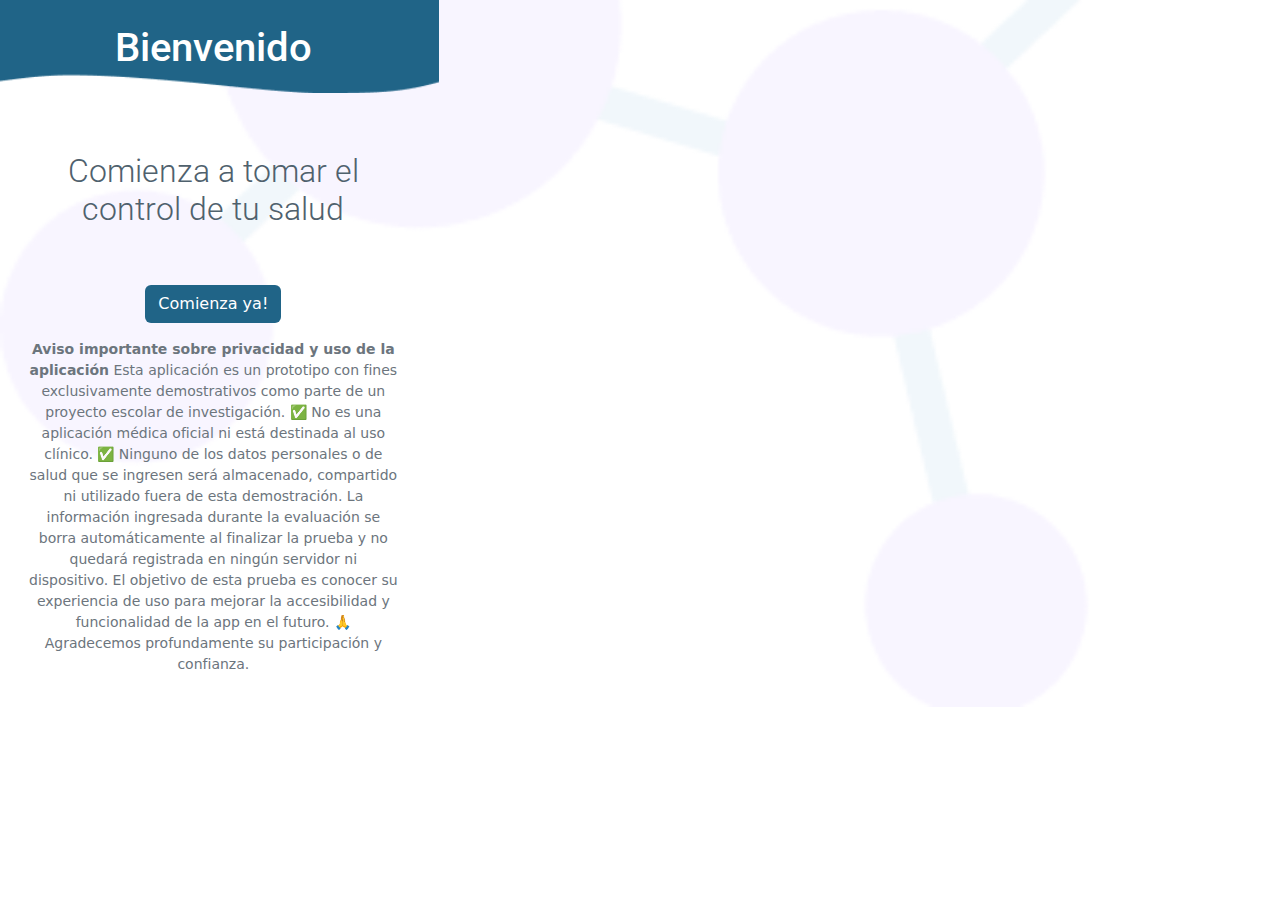
<file: index.html>
<!doctype html>
<html lang="es">
  <head>
    <meta charset="utf-8">
    <meta name="viewport" content="width=device-width, initial-scale=1">
    <title>App Diabetes Prototipo</title>
    <link rel="preconnect" href="https://fonts.googleapis.com">
<link rel="preconnect" href="https://fonts.gstatic.com" crossorigin>
<link href="https://fonts.googleapis.com/css2?family=Roboto:ital,wght@0,100;0,300;0,400;0,500;0,700;0,900;1,100;1,300;1,400;1,500;1,700;1,900&display=swap" rel="stylesheet">
<link href="https://cdn.jsdelivr.net/npm/bootstrap@5.3.3/dist/css/bootstrap.min.css" rel="stylesheet" integrity="sha384-QWTKZyjpPEjISv5WaRU9OFeRpok6YctnYmDr5pNlyT2bRjXh0JMhjY6hW+ALEwIH" crossorigin="anonymous">
<link rel="stylesheet" href="https://fonts.googleapis.com/css2?family=Material+Symbols+Outlined:opsz,wght,FILL,GRAD@24,400,0,0&icon_names=menu" />
<link rel="stylesheet" href="./css/prototipo_styles.css">
<link rel="icon" type="image/png" href="./IMG/prototipo_assets/molecule_dark_icon.png">
<!-- Hotjar Tracking Code for prototibo b -->
<script>
    (function(h,o,t,j,a,r){
        h.hj=h.hj||function(){(h.hj.q=h.hj.q||[]).push(arguments)};
        h._hjSettings={hjid:6446228,hjsv:6};
        a=o.getElementsByTagName('head')[0];
        r=o.createElement('script');r.async=1;
        r.src=t+h._hjSettings.hjid+j+h._hjSettings.hjsv;
        a.appendChild(r);
    })(window,document,'https://static.hotjar.com/c/hotjar-','.js?sv=');
</script>
</head>
<body class="col-sm-4 ">
    <header class="row">
            <h1 class="p-4"> Bienvenido</h1> 
    </header>
    <main class="container-sm">
      <div>
        <h2 class="p-5 slogan">Comienza a tomar el control de tu salud</h2>
        <button type="button" class="btn btn-def"> <a href="./registro.html">Comienza ya!</a> </button>
      </div> 
      <div class="p-3">
        <p class="small "><strong>Aviso importante sobre privacidad y uso de la aplicación</strong>

Esta aplicación es un prototipo con fines exclusivamente demostrativos como parte de un proyecto escolar de investigación.

✅ No es una aplicación médica oficial ni está destinada al uso clínico.
✅ Ninguno de los datos personales o de salud que se ingresen será almacenado, compartido ni utilizado fuera de esta demostración.

La información ingresada durante la evaluación se borra automáticamente al finalizar la prueba y no quedará registrada en ningún servidor ni dispositivo.

El objetivo de esta prueba es conocer su experiencia de uso para mejorar la accesibilidad y funcionalidad de la app en el futuro.

🙏 Agradecemos profundamente su participación y confianza.</p>
      </div>

    </main>
    <footer>

        <script src="https://cdn.jsdelivr.net/npm/bootstrap@5.3.3/dist/js/bootstrap.bundle.min.js" integrity="sha384-YvpcrYf0tY3lHB60NNkmXc5s9fDVZLESaAA55NDzOxhy9GkcIdslK1eN7N6jIeHz" crossorigin="anonymous"></script>
        <script src="https://cdn.jsdelivr.net/npm/@popperjs/core@2.11.8/dist/umd/popper.min.js" integrity="sha384-I7E8VVD/ismYTF4hNIPjVp/Zjvgyol6VFvRkX/vR+Vc4jQkC+hVqc2pM8ODewa9r" crossorigin="anonymous"></script>
        <script src="https://cdn.jsdelivr.net/npm/bootstrap@5.3.3/dist/js/bootstrap.min.js" integrity="sha384-0pUGZvbkm6XF6gxjEnlmuGrJXVbNuzT9qBBavbLwCsOGabYfZo0T0to5eqruptLy" crossorigin="anonymous"></script>
    </footer>
</body>
</html>
</file>
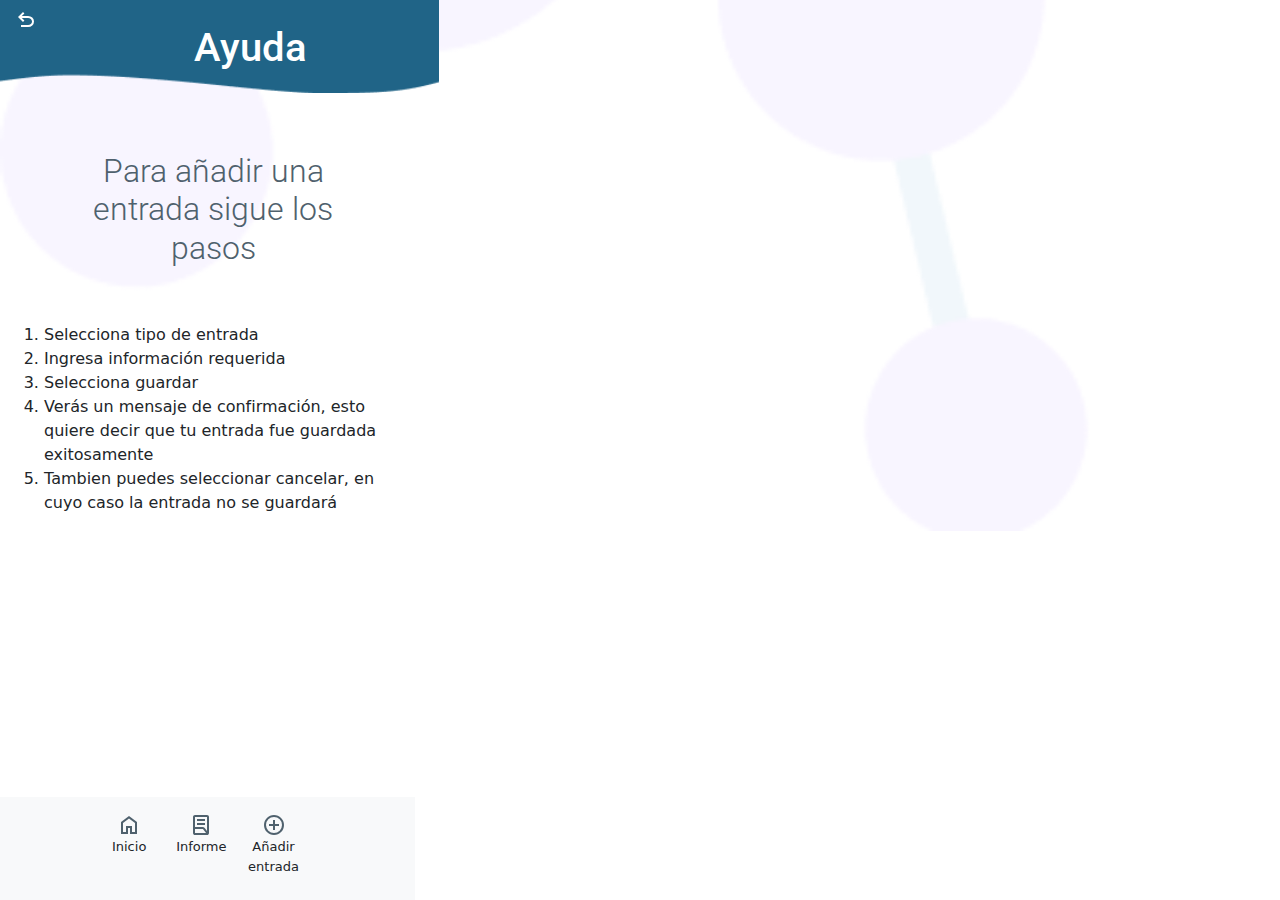
<file: ayuda.html>
<!doctype html>
<html lang="es">
  <head>
    <meta charset="utf-8">
    <meta name="viewport" content="width=device-width, initial-scale=1">
     <title>Prototipo B</title>
    <link rel="preconnect" href="https://fonts.googleapis.com">
<link rel="preconnect" href="https://fonts.gstatic.com" crossorigin>
<link href="https://fonts.googleapis.com/css2?family=Roboto:ital,wght@0,100;0,300;0,400;0,500;0,700;0,900;1,100;1,300;1,400;1,500;1,700;1,900&display=swap" rel="stylesheet">
<link href="https://cdn.jsdelivr.net/npm/bootstrap@5.3.3/dist/css/bootstrap.min.css" rel="stylesheet" integrity="sha384-QWTKZyjpPEjISv5WaRU9OFeRpok6YctnYmDr5pNlyT2bRjXh0JMhjY6hW+ALEwIH" crossorigin="anonymous">
<link rel="stylesheet" href="https://fonts.googleapis.com/css2?family=Material+Symbols+Outlined:opsz,wght,FILL,GRAD@24,400,0,0&icon_names=menu" />
<link rel="stylesheet" href="./css/prototipo_styles.css">
<link rel="icon" type="image/png" href="./IMG/prototipo_assets/molecule_dark_icon.png">
<!-- Hotjar Tracking Code for prototibo b -->
<script>
    (function(h,o,t,j,a,r){
        h.hj=h.hj||function(){(h.hj.q=h.hj.q||[]).push(arguments)};
        h._hjSettings={hjid:6446228,hjsv:6};
        a=o.getElementsByTagName('head')[0];
        r=o.createElement('script');r.async=1;
        r.src=t+h._hjSettings.hjid+j+h._hjSettings.hjsv;
        a.appendChild(r);
    })(window,document,'https://static.hotjar.com/c/hotjar-','.js?sv=');
</script>
</head>
<body class="col-sm-4 ">
    <header class="row">
       <a type="button" class="btn col-2" href="inicio-app.html"><img src="./IMG/prototipo_assets/undo_24dp_FFF_FILL0_wght400_GRAD0_opsz24.svg" alt=""></a>
            <h1 class="p-4 col-10">Ayuda</h1> 
    </header>
    <main class="container-sm">
      <div>
        <h2 class="p-5 slogan">Para añadir una entrada sigue los pasos</h2>
        <ol class="text-start">
          <li class="text-start"> Selecciona tipo de entrada</li>
          <li class="text-start"> Ingresa información requerida</li>
          <li class="text-start">Selecciona guardar</li>
          <li class="text-start">Verás un mensaje de confirmación, esto quiere decir que tu entrada fue guardada exitosamente</li>
          <li class="text-start">Tambien puedes seleccionar cancelar, en cuyo caso la entrada no se guardará</li>

        </ol>
      </div> 
    
      </div>
    </main>
    <nav class="row pt-3 pb-2 col-sm-4 fixed-bottom bg-body-tertiary">
      <ul class="   justify-content-center   ">
          <li class=" nav_item col-2 align-top "> <a href="./inicio-app.html" class=""><img src="./IMG/prototipo_assets/home_24dp_4F616D_FILL0_wght400_GRAD0_opsz24.svg" alt=""> <br>Inicio</a></li>
          <li class="nav_item col-2 align-top"><a href="./informe.html" class=""><img src="./IMG/prototipo_assets/lab_profile_24dp_4F616D_FILL0_wght400_GRAD0_opsz24.svg" alt=""><br>Informe</a> </li>
          <li class="nav_item col-2 align-top"><a href="./medicion.html" class=""><img src="./IMG/prototipo_assets/add_circle_24dp_4F616D_FILL0_wght400_GRAD0_opsz24.svg" alt=""><br>Añadir entrada</a> </li>
       </ul>
    </nav>
    <footer>

        <script src="https://cdn.jsdelivr.net/npm/bootstrap@5.3.3/dist/js/bootstrap.bundle.min.js" integrity="sha384-YvpcrYf0tY3lHB60NNkmXc5s9fDVZLESaAA55NDzOxhy9GkcIdslK1eN7N6jIeHz" crossorigin="anonymous"></script>
        <script src="https://cdn.jsdelivr.net/npm/@popperjs/core@2.11.8/dist/umd/popper.min.js" integrity="sha384-I7E8VVD/ismYTF4hNIPjVp/Zjvgyol6VFvRkX/vR+Vc4jQkC+hVqc2pM8ODewa9r" crossorigin="anonymous"></script>
        <script src="https://cdn.jsdelivr.net/npm/bootstrap@5.3.3/dist/js/bootstrap.min.js" integrity="sha384-0pUGZvbkm6XF6gxjEnlmuGrJXVbNuzT9qBBavbLwCsOGabYfZo0T0to5eqruptLy" crossorigin="anonymous"></script>
    </footer>
</body>
</html>
</file>
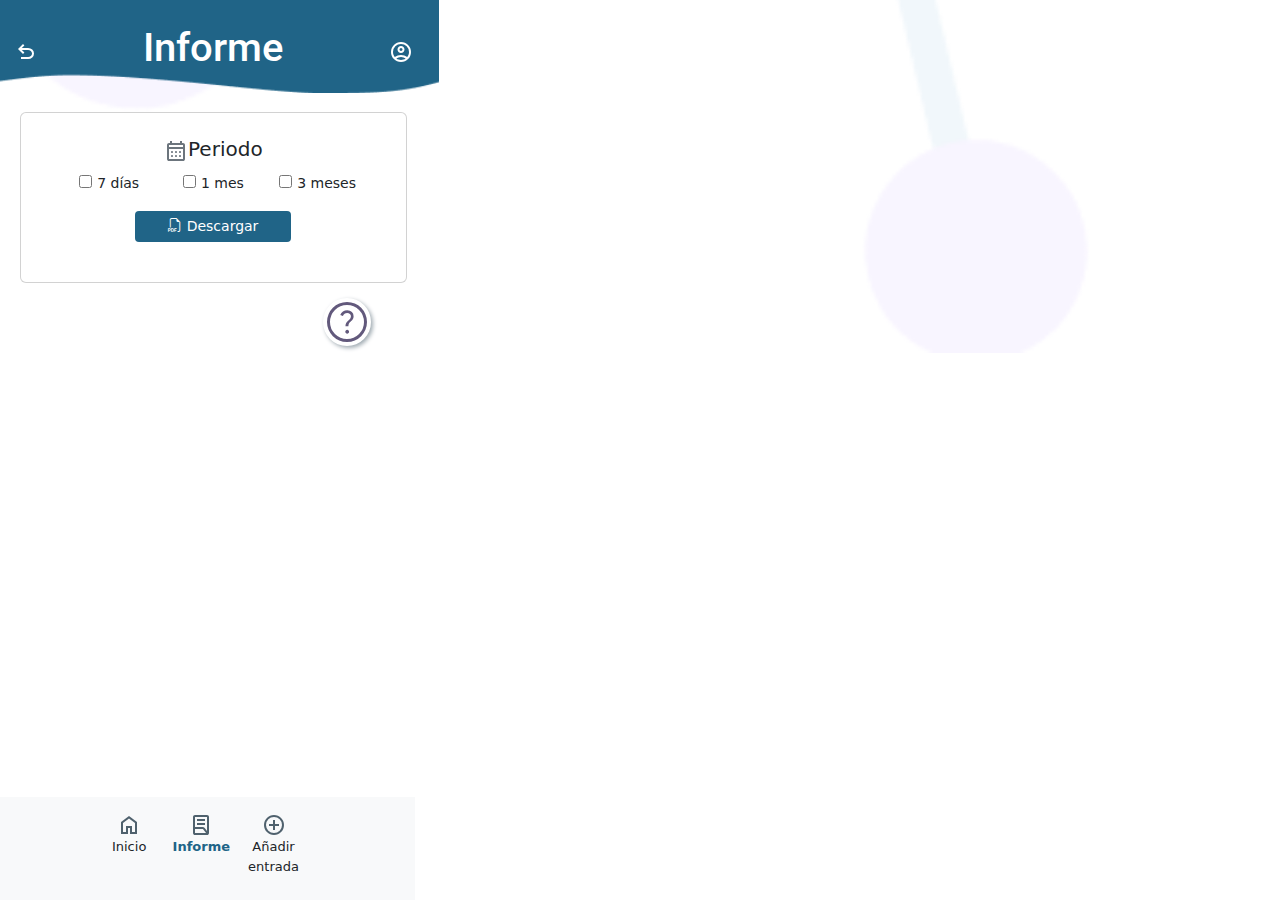
<file: informe.html>
<!doctype html>
<html lang="es">
  <head>
    <meta charset="utf-8">
    <meta name="viewport" content="width=device-width, initial-scale=1">
     <title>Prototipo B</title>
    <link rel="preconnect" href="https://fonts.googleapis.com">
<link rel="preconnect" href="https://fonts.gstatic.com" crossorigin>
<link href="https://fonts.googleapis.com/css2?family=Roboto:ital,wght@0,100;0,300;0,400;0,500;0,700;0,900;1,100;1,300;1,400;1,500;1,700;1,900&display=swap" rel="stylesheet">
<link href="https://cdn.jsdelivr.net/npm/bootstrap@5.3.3/dist/css/bootstrap.min.css" rel="stylesheet" integrity="sha384-QWTKZyjpPEjISv5WaRU9OFeRpok6YctnYmDr5pNlyT2bRjXh0JMhjY6hW+ALEwIH" crossorigin="anonymous">
<link rel="stylesheet" href="https://cdn.jsdelivr.net/npm/bootstrap-icons@1.13.1/font/bootstrap-icons.min.css">
<link rel="stylesheet" href="./css/prototipo_styles.css">
<link rel="icon" type="image/png" href="./IMG/prototipo_assets/molecule_dark_icon.png">
<!-- Hotjar Tracking Code for prototibo b -->
<script>
    (function(h,o,t,j,a,r){
        h.hj=h.hj||function(){(h.hj.q=h.hj.q||[]).push(arguments)};
        h._hjSettings={hjid:6446228,hjsv:6};
        a=o.getElementsByTagName('head')[0];
        r=o.createElement('script');r.async=1;
        r.src=t+h._hjSettings.hjid+j+h._hjSettings.hjsv;
        a.appendChild(r);
    })(window,document,'https://static.hotjar.com/c/hotjar-','.js?sv=');
</script>
</head>
<body class=" col-sm-4">
    <header class=" row align-items-center">
       <a type="button" class="btn col-2" href="inicio-app.html"><img src="./IMG/prototipo_assets/undo_24dp_FFF_FILL0_wght400_GRAD0_opsz24.svg" alt=""></a>
            <h1 class="p-4 col-8"> Informe</h1>   <a type="button" class="btn col-2"href="./perfil.html"><img src="./IMG/prototipo_assets/account_circle_24dp_FFF_FILL0_wght400_GRAD0_opsz24.svg" alt=""></a>
    </header>
    <main class="container-sm ">
       <section class=" m-2 row gap-2 text-center ">

        <div class="card  col-12">
          <div class="card-body">
            <h5 class="card-title m-2"><img src="./IMG/prototipo_assets/calendar_month_24dp_6C757D_FILL0_wght400_GRAD0_opsz24.svg" >Periodo  </h5>
            <div class="m-2">
              
              <div class="row m-0 justify-content-center">
                <div class="col-4">
                  <input type="checkbox" id="checkbox1"> <label class="small" for="checkbox1">7 días</label>         
                </div>
                <div class="col-4">
                   <input type="checkbox" id="checkbox2"> <label class="small" for="checkbox2">1 mes</label>         
                </div>
                <div class="col-4">
                  <input type="checkbox" id="checkbox1"> <label class="small" for="checkbox1">3 meses</label>         
                </div>
                  <button type="button" class="btn btn-def col-6 btn-sm m-3"  id="liveAlertBtn">
                    <i class="bi bi-filetype-pdf"></i> Descargar
                  </button>
        
                <div id="liveAlertPlaceholder"></div>
                
          
              </div>
            </div>
                   
          </div>
        </div>
           <script>
            const alertPlaceholder = document.getElementById('liveAlertPlaceholder')
          const appendAlert = (message, type) => {
            const wrapper = document.createElement('div')
            wrapper.innerHTML = [
              `<div class="alert alert-${type} alert-dismissible" role="alert">`,
              `   <div>${message}</div>`,
              '   <button type="button" class="btn-close" data-bs-dismiss="alert" aria-label="Close"></button>',
              '</div>'
            ].join('')
  
            alertPlaceholder.append(wrapper)
          }
  
          const alertTrigger = document.getElementById('liveAlertBtn')
          if (alertTrigger) {
            alertTrigger.addEventListener('click', () => {
              appendAlert('Informe Descargado', 'success')
            })
          }
           </script>

       </section>
  

  
       <a href="ayuda.html" type="button" class="btn floating-button "> <img class="appeareance" src="./IMG/prototipo_assets/help_44dp_62597C_FILL0_wght400_GRAD0_opsz48.svg" alt=""> </a>
    </main>
    <nav class="row pt-3 pb-2 col-sm-4 fixed-bottom bg-body-tertiary">
      <ul class="   justify-content-center   ">
          <li class=" nav_item col-2 align-top "> <a href="./inicio-app.html" class="text-center"><img src="./IMG/prototipo_assets/home_24dp_4F616D_FILL0_wght400_GRAD0_opsz24.svg" alt="" class="button-icon "> <br>Inicio</a></li>
          <li class="nav_item col-2 align-top active_screen"><a href="./informe.html" class=""><img src="./IMG/prototipo_assets/lab_profile_24dp_4F616D_FILL0_wght400_GRAD0_opsz24.svg" alt=""> <br>Informe</a> </li>
          <li class="nav_item col-2 align-top"><a href="./medicion.html" class=""><img src="./IMG/prototipo_assets/add_circle_24dp_4F616D_FILL0_wght400_GRAD0_opsz24.svg" alt=""><br>Añadir entrada</a> </li>
         </ul>
  </nav>
    <footer>
        <script src="https://cdn.jsdelivr.net/npm/bootstrap@5.3.3/dist/js/bootstrap.bundle.min.js" integrity="sha384-YvpcrYf0tY3lHB60NNkmXc5s9fDVZLESaAA55NDzOxhy9GkcIdslK1eN7N6jIeHz" crossorigin="anonymous"></script>
        <script src="https://cdn.jsdelivr.net/npm/@popperjs/core@2.11.8/dist/umd/popper.min.js" integrity="sha384-I7E8VVD/ismYTF4hNIPjVp/Zjvgyol6VFvRkX/vR+Vc4jQkC+hVqc2pM8ODewa9r" crossorigin="anonymous"></script>
        <script src="https://cdn.jsdelivr.net/npm/bootstrap@5.3.3/dist/js/bootstrap.min.js" integrity="sha384-0pUGZvbkm6XF6gxjEnlmuGrJXVbNuzT9qBBavbLwCsOGabYfZo0T0to5eqruptLy" crossorigin="anonymous"></script>
    </footer>
</body>
</html>
</file>
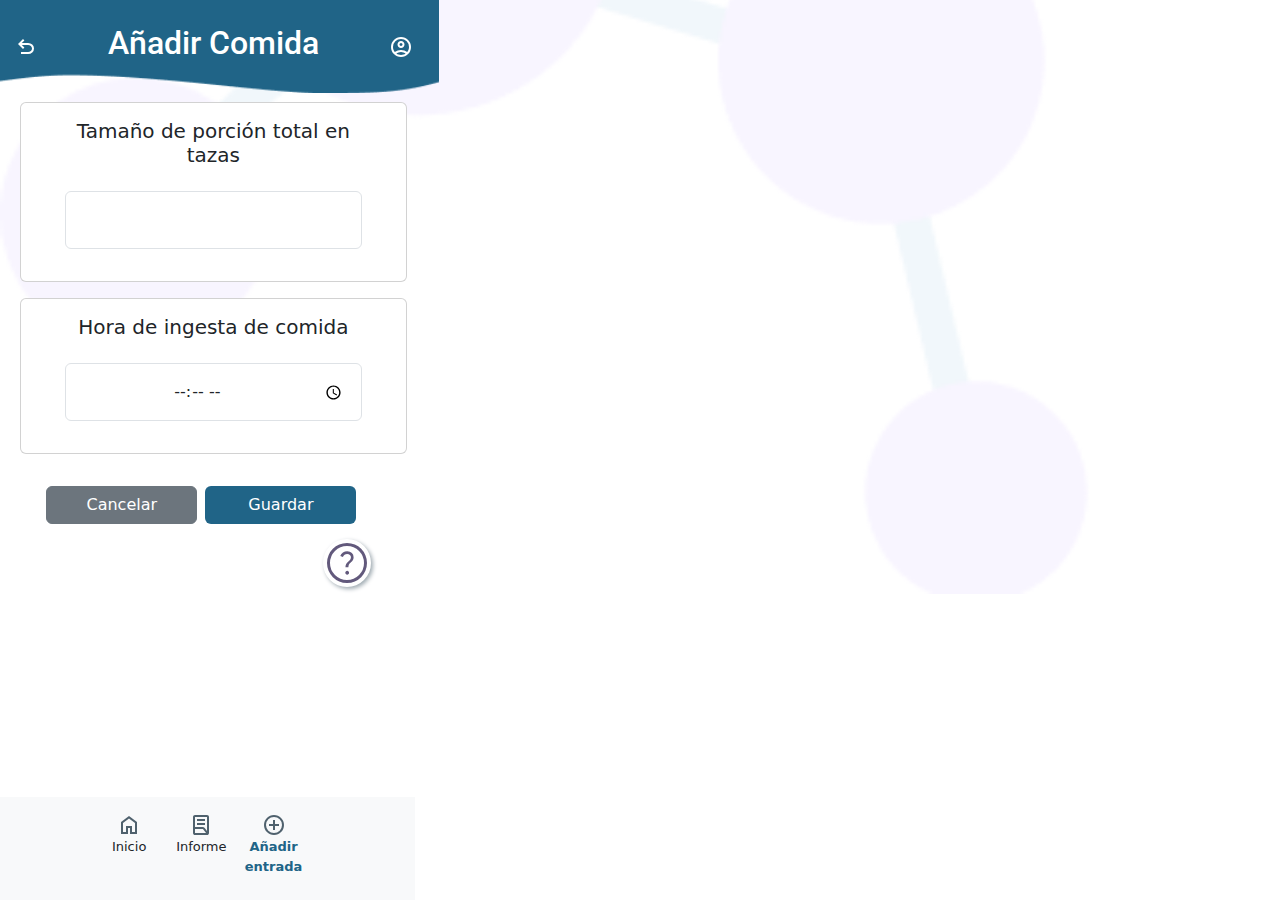
<file: medicion-comida.html>
<!doctype html>
<html lang="es">
  <head>
    <meta charset="utf-8">
    <meta name="viewport" content="width=device-width, initial-scale=1">
     <title>Prototipo B</title>
    <link rel="preconnect" href="https://fonts.googleapis.com">
<link rel="preconnect" href="https://fonts.gstatic.com" crossorigin>
<link href="https://fonts.googleapis.com/css2?family=Roboto:ital,wght@0,100;0,300;0,400;0,500;0,700;0,900;1,100;1,300;1,400;1,500;1,700;1,900&display=swap" rel="stylesheet">
<link href="https://cdn.jsdelivr.net/npm/bootstrap@5.3.3/dist/css/bootstrap.min.css" rel="stylesheet" integrity="sha384-QWTKZyjpPEjISv5WaRU9OFeRpok6YctnYmDr5pNlyT2bRjXh0JMhjY6hW+ALEwIH" crossorigin="anonymous">
<link rel="stylesheet" href="https://fonts.googleapis.com/css2?family=Material+Symbols+Outlined:opsz,wght,FILL,GRAD@24,400,0,0&icon_names=menu" />
<link rel="stylesheet" href="./css/prototipo_styles.css">
<link rel="icon" type="image/png" href="./IMG/prototipo_assets/molecule_dark_icon.png">
<!-- Hotjar Tracking Code for prototibo b -->
<script>
    (function(h,o,t,j,a,r){
        h.hj=h.hj||function(){(h.hj.q=h.hj.q||[]).push(arguments)};
        h._hjSettings={hjid:6446228,hjsv:6};
        a=o.getElementsByTagName('head')[0];
        r=o.createElement('script');r.async=1;
        r.src=t+h._hjSettings.hjid+j+h._hjSettings.hjsv;
        a.appendChild(r);
    })(window,document,'https://static.hotjar.com/c/hotjar-','.js?sv=');
</script>
</head>
<body class=" col-sm-4">
    <header class=" row align-items-center">
      <a type="button" class="btn col-2" href="medicion.html"><img src="./IMG/prototipo_assets/undo_24dp_FFF_FILL0_wght400_GRAD0_opsz24.svg" alt=""></a>
            <h2 class="p-4 col-8"> Añadir Comida</h2>   <a type="button" class="btn col-2" href="./perfil.html"><img src="./IMG/prototipo_assets/account_circle_24dp_FFF_FILL0_wght400_GRAD0_opsz24.svg" alt=""></a>
    </header>
    <main class="container-sm ">
       <section class=" m-2 row gap-3 text-center ">

        <div class="card  col-12">
          <div class="card-body ">
            <h5 class="card-title"> Tamaño de porción total en tazas </h5>
            <div class="p-3 ">
              <input type="number" class="form-control p-3  " >
              
        
            </div>
          </div>
        </div>
        <div class="card  col-12">
          <div class="card-body">
            <h5 class="card-title"> Hora de ingesta de comida </h5>
            <div class="p-3 ">
              <input type="time" class="form-control p-3  " >
              
        
            </div>
            </div>
        </div>
        
          <div id="liveAlertPlaceholder"></div>
          <div class="row gap-2 justify-content-center">
            <button class="btn btn-secondary col-5"> <a href="medicion.html">Cancelar</a> </button>
            <button type="button" class="btn btn-def col-5" id="liveAlertBtn">Guardar</button>
  
           <script>
            const alertPlaceholder = document.getElementById('liveAlertPlaceholder')
          const appendAlert = (message, type) => {
            const wrapper = document.createElement('div')
            wrapper.innerHTML = [
              `<div class="alert alert-${type} alert-dismissible" role="alert">`,
              `   <div>${message}</div>`,
              '   <button type="button" class="btn-close" data-bs-dismiss="alert" aria-label="Close"></button>',
              '</div>'
            ].join('')
  
            alertPlaceholder.append(wrapper)
          }
  
          const alertTrigger = document.getElementById('liveAlertBtn')
          if (alertTrigger) {
            alertTrigger.addEventListener('click', () => {
              appendAlert('Entrada guardada exitosamente', 'success')
            })
          }
           </script>
           
          </div>
        </div>
       
       </section>
  <a href="ayuda.html" type="button" class="btn floating-button "> <img class="appeareance" src="./IMG/prototipo_assets/help_44dp_62597C_FILL0_wght400_GRAD0_opsz48.svg" alt=""> </a>
    </main>
    <nav class="row pt-3 pb-2 col-sm-4 fixed-bottom bg-body-tertiary">
      <ul class="   justify-content-center   ">
          <li class=" nav_item col-2 align-top "> <a href="./inicio-app.html" class=""><img src="./IMG/prototipo_assets/home_24dp_4F616D_FILL0_wght400_GRAD0_opsz24.svg" alt=""> <br>Inicio</a></li>
          <li class="nav_item col-2 align-top"><a href="./informe.html" class=""><img src="./IMG/prototipo_assets/lab_profile_24dp_4F616D_FILL0_wght400_GRAD0_opsz24.svg" alt=""><br>Informe</a> </li>
          <li class="nav_item col-2 align-top active_screen"><a href="./medicion.html" class=""><img src="./IMG/prototipo_assets/add_circle_24dp_4F616D_FILL0_wght400_GRAD0_opsz24.svg" alt=""><br>Añadir entrada</a> </li>
          </ul>
  </nav>
    <footer>
        <script src="https://cdn.jsdelivr.net/npm/bootstrap@5.3.3/dist/js/bootstrap.bundle.min.js" integrity="sha384-YvpcrYf0tY3lHB60NNkmXc5s9fDVZLESaAA55NDzOxhy9GkcIdslK1eN7N6jIeHz" crossorigin="anonymous"></script>
        <script src="https://cdn.jsdelivr.net/npm/@popperjs/core@2.11.8/dist/umd/popper.min.js" integrity="sha384-I7E8VVD/ismYTF4hNIPjVp/Zjvgyol6VFvRkX/vR+Vc4jQkC+hVqc2pM8ODewa9r" crossorigin="anonymous"></script>
        <script src="https://cdn.jsdelivr.net/npm/bootstrap@5.3.3/dist/js/bootstrap.min.js" integrity="sha384-0pUGZvbkm6XF6gxjEnlmuGrJXVbNuzT9qBBavbLwCsOGabYfZo0T0to5eqruptLy" crossorigin="anonymous"></script>
    </footer>
</body>
</html>
</file>
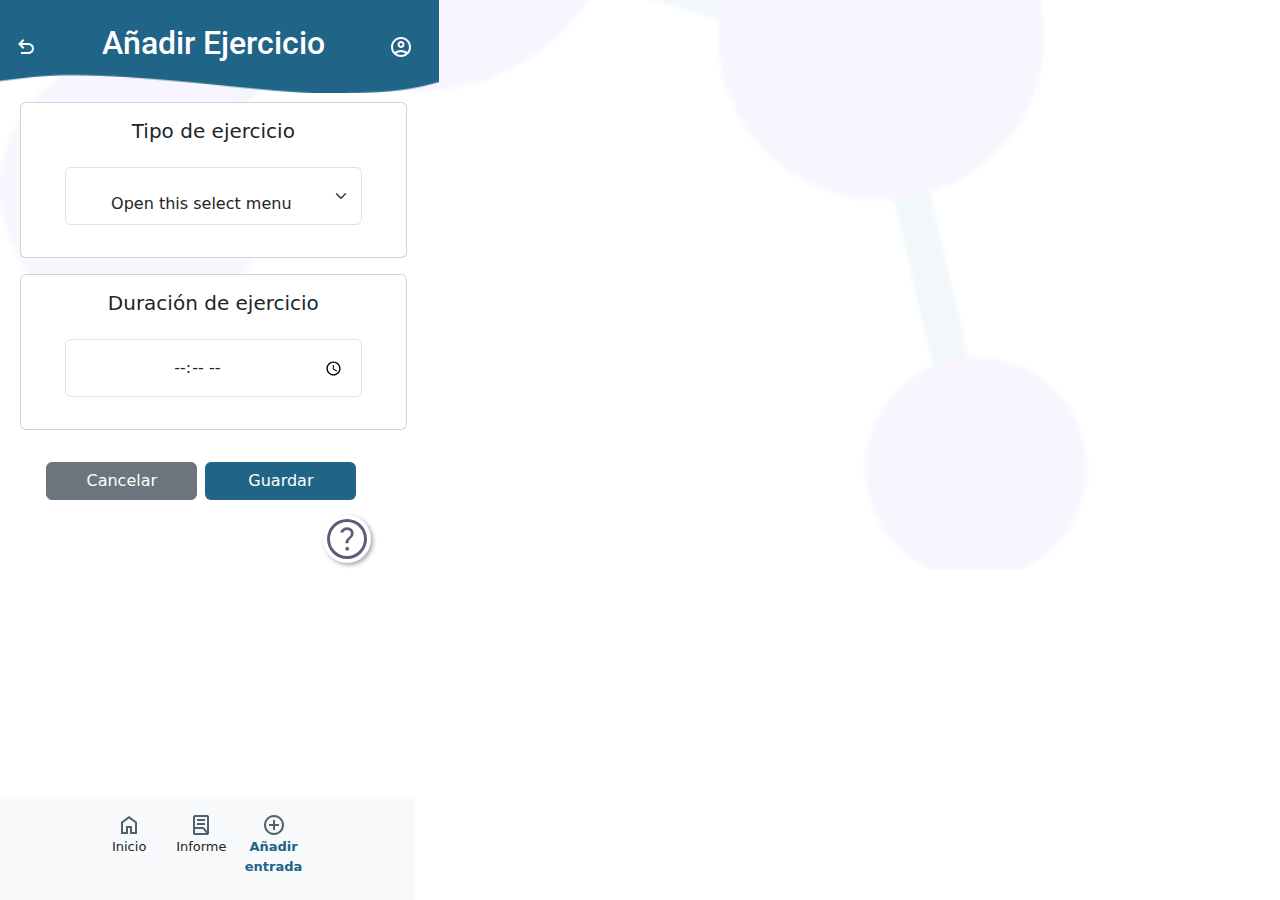
<file: medicion-ejercicio.html>
<!doctype html>
<html lang="es">
  <head>
    <meta charset="utf-8">
    <meta name="viewport" content="width=device-width, initial-scale=1">
     <title>Prototipo B</title>
    <link rel="preconnect" href="https://fonts.googleapis.com">
<link rel="preconnect" href="https://fonts.gstatic.com" crossorigin>
<link href="https://fonts.googleapis.com/css2?family=Roboto:ital,wght@0,100;0,300;0,400;0,500;0,700;0,900;1,100;1,300;1,400;1,500;1,700;1,900&display=swap" rel="stylesheet">
<link href="https://cdn.jsdelivr.net/npm/bootstrap@5.3.3/dist/css/bootstrap.min.css" rel="stylesheet" integrity="sha384-QWTKZyjpPEjISv5WaRU9OFeRpok6YctnYmDr5pNlyT2bRjXh0JMhjY6hW+ALEwIH" crossorigin="anonymous">
<link rel="stylesheet" href="https://fonts.googleapis.com/css2?family=Material+Symbols+Outlined:opsz,wght,FILL,GRAD@24,400,0,0&icon_names=menu" />
<link rel="stylesheet" href="./css/prototipo_styles.css">
<link rel="icon" type="image/png" href="./IMG/prototipo_assets/molecule_dark_icon.png">
<!-- Hotjar Tracking Code for prototibo b -->
<script>
    (function(h,o,t,j,a,r){
        h.hj=h.hj||function(){(h.hj.q=h.hj.q||[]).push(arguments)};
        h._hjSettings={hjid:6446228,hjsv:6};
        a=o.getElementsByTagName('head')[0];
        r=o.createElement('script');r.async=1;
        r.src=t+h._hjSettings.hjid+j+h._hjSettings.hjsv;
        a.appendChild(r);
    })(window,document,'https://static.hotjar.com/c/hotjar-','.js?sv=');
</script>
</head>
<body class=" col-sm-4">
    <header class=" row align-items-center">
       <a type="button" class="btn col-2" href="medicion.html"><img src="./IMG/prototipo_assets/undo_24dp_FFF_FILL0_wght400_GRAD0_opsz24.svg" alt=""></a>
            <h2 class="p-4 col-8"> Añadir Ejercicio</h2>   <a type="button" class="btn col-2" href="./perfil.html"><img src="./IMG/prototipo_assets/account_circle_24dp_FFF_FILL0_wght400_GRAD0_opsz24.svg" alt=""></a>
    </header>
    <main class="container-sm ">
       <section class=" m-2 row gap-3 text-center ">

        <div class="card  col-12">
          <div class="card-body ">
            <h5 class="card-title"> Tipo de ejercicio</h5>
            <div class="p-3 ">
              <div class="col-md">
                <div class="form-floating">
                  <select class="form-select" id="floatingSelectGrid">
                    <option selected>Open this select menu</option>
                    <option value="1">One</option>
                    <option value="2">Two</option>
                    <option value="3">Three</option>
                  </select>
                </div>
              </div>
              
        
            </div>
          </div>
        </div>
        <div class="card  col-12">
          <div class="card-body">
            <h5 class="card-title">Duración de ejercicio </h5>
            <div class="p-3 ">
              <input type="time" class="form-control p-3  " >
              
        
            </div>
            </div>
        </div>
       
          <div id="liveAlertPlaceholder"></div>
          <div class="row gap-2 justify-content-center">
            <button class="btn btn-secondary col-5"> <a href="medicion.html">Cancelar</a> </button>
            <button type="button" class="btn btn-def col-5" id="liveAlertBtn">Guardar</button>
  
           <script>
            const alertPlaceholder = document.getElementById('liveAlertPlaceholder')
          const appendAlert = (message, type) => {
            const wrapper = document.createElement('div')
            wrapper.innerHTML = [
              `<div class="alert alert-${type} alert-dismissible" role="alert">`,
              `   <div>${message}</div>`,
              '   <button type="button" class="btn-close" data-bs-dismiss="alert" aria-label="Close"></button>',
              '</div>'
            ].join('')
  
            alertPlaceholder.append(wrapper)
          }
  
          const alertTrigger = document.getElementById('liveAlertBtn')
          if (alertTrigger) {
            alertTrigger.addEventListener('click', () => {
              appendAlert('Entrada guardada exitosamente', 'success')
            })
          }
           </script>
           
          </div>
        </div>
       
       </section>
  <a href="ayuda.html" type="button" class="btn floating-button "> <img class="appeareance" src="./IMG/prototipo_assets/help_44dp_62597C_FILL0_wght400_GRAD0_opsz48.svg" alt=""> </a>
    </main>
    <nav class="row pt-3 pb-2 col-sm-4 fixed-bottom bg-body-tertiary">
      <ul class="   justify-content-center   ">
          <li class=" nav_item col-2 align-top "> <a href="./inicio-app.html" class=""><img src="./IMG/prototipo_assets/home_24dp_4F616D_FILL0_wght400_GRAD0_opsz24.svg" alt=""> <br>Inicio</a></li>
          <li class="nav_item col-2 align-top"><a href="./informe.html" class=""><img src="./IMG/prototipo_assets/lab_profile_24dp_4F616D_FILL0_wght400_GRAD0_opsz24.svg" alt=""><br>Informe</a> </li>
          <li class="nav_item col-2 align-top active_screen"><a href="./medicion.html" class=""><img src="./IMG/prototipo_assets/add_circle_24dp_4F616D_FILL0_wght400_GRAD0_opsz24.svg" alt=""><br>Añadir entrada</a> </li>
         </ul>
  </nav>
    <footer>
        <script src="https://cdn.jsdelivr.net/npm/bootstrap@5.3.3/dist/js/bootstrap.bundle.min.js" integrity="sha384-YvpcrYf0tY3lHB60NNkmXc5s9fDVZLESaAA55NDzOxhy9GkcIdslK1eN7N6jIeHz" crossorigin="anonymous"></script>
        <script src="https://cdn.jsdelivr.net/npm/@popperjs/core@2.11.8/dist/umd/popper.min.js" integrity="sha384-I7E8VVD/ismYTF4hNIPjVp/Zjvgyol6VFvRkX/vR+Vc4jQkC+hVqc2pM8ODewa9r" crossorigin="anonymous"></script>
        <script src="https://cdn.jsdelivr.net/npm/bootstrap@5.3.3/dist/js/bootstrap.min.js" integrity="sha384-0pUGZvbkm6XF6gxjEnlmuGrJXVbNuzT9qBBavbLwCsOGabYfZo0T0to5eqruptLy" crossorigin="anonymous"></script>
    </footer>
</body>
</html>
</file>
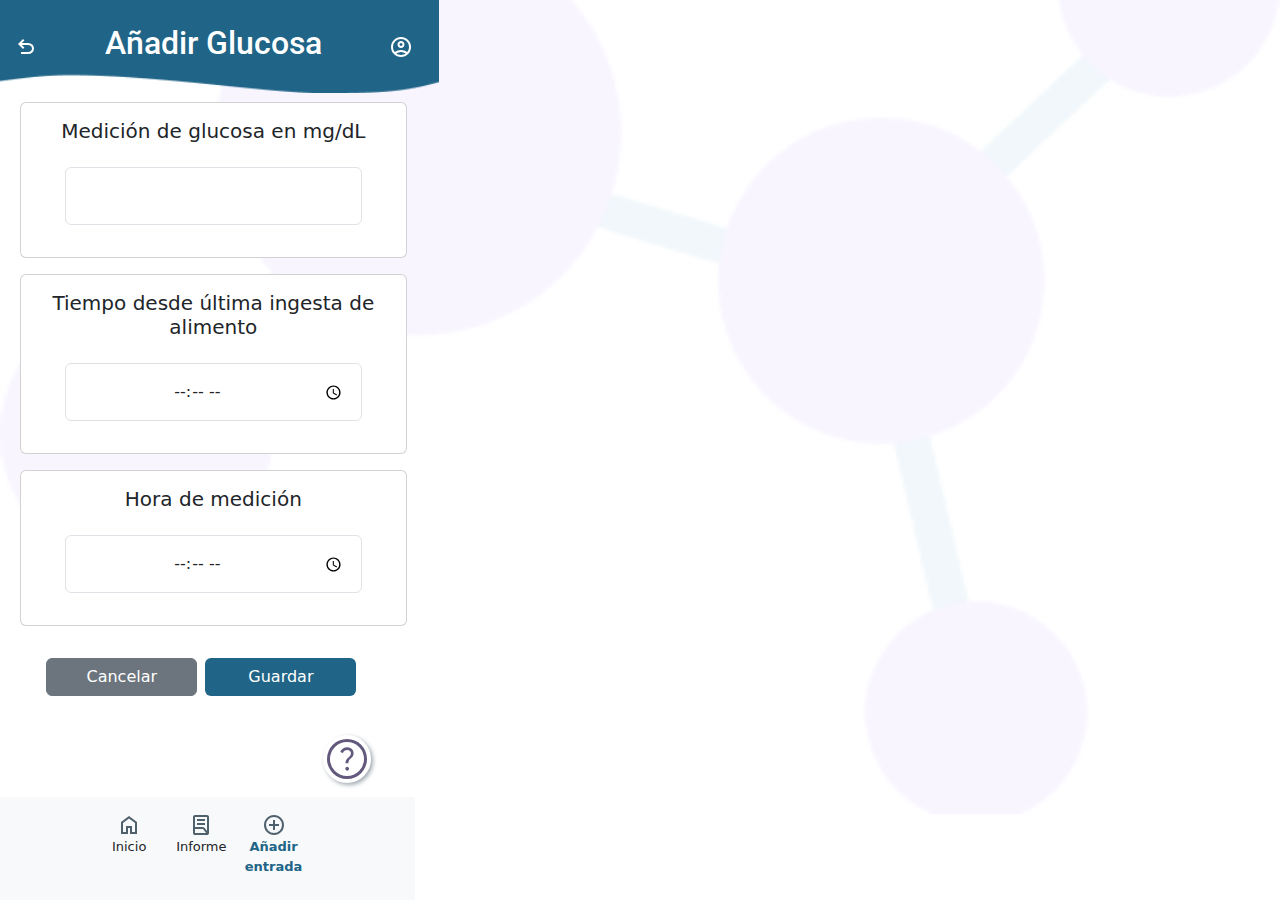
<file: medicion-glucosa.html>
<!doctype html>
<html lang="es">
  <head>
    <meta charset="utf-8">
    <meta name="viewport" content="width=device-width, initial-scale=1">
     <title>Prototipo B</title>
    <link rel="preconnect" href="https://fonts.googleapis.com">
<link rel="preconnect" href="https://fonts.gstatic.com" crossorigin>
<link href="https://fonts.googleapis.com/css2?family=Roboto:ital,wght@0,100;0,300;0,400;0,500;0,700;0,900;1,100;1,300;1,400;1,500;1,700;1,900&display=swap" rel="stylesheet">
<link href="https://cdn.jsdelivr.net/npm/bootstrap@5.3.3/dist/css/bootstrap.min.css" rel="stylesheet" integrity="sha384-QWTKZyjpPEjISv5WaRU9OFeRpok6YctnYmDr5pNlyT2bRjXh0JMhjY6hW+ALEwIH" crossorigin="anonymous">
<link rel="stylesheet" href="https://fonts.googleapis.com/css2?family=Material+Symbols+Outlined:opsz,wght,FILL,GRAD@24,400,0,0&icon_names=menu" />
<link rel="stylesheet" href="./css/prototipo_styles.css">
<link rel="icon" type="image/png" href="./IMG/prototipo_assets/molecule_dark_icon.png">
<!-- Hotjar Tracking Code for prototibo b -->
<script>
    (function(h,o,t,j,a,r){
        h.hj=h.hj||function(){(h.hj.q=h.hj.q||[]).push(arguments)};
        h._hjSettings={hjid:6446228,hjsv:6};
        a=o.getElementsByTagName('head')[0];
        r=o.createElement('script');r.async=1;
        r.src=t+h._hjSettings.hjid+j+h._hjSettings.hjsv;
        a.appendChild(r);
    })(window,document,'https://static.hotjar.com/c/hotjar-','.js?sv=');
</script>
</head>
<body class=" col-sm-4">
    <header class=" row align-items-center">
       <a type="button" class="btn col-2" href="medicion.html"><img src="./IMG/prototipo_assets/undo_24dp_FFF_FILL0_wght400_GRAD0_opsz24.svg" alt=""></a>
            <h2 class="p-4 col-8"> Añadir Glucosa</h2>   <a type="button" class="btn col-2" href="./perfil.html"><img src="./IMG/prototipo_assets/account_circle_24dp_FFF_FILL0_wght400_GRAD0_opsz24.svg" alt=""></a>
    </header>
    <main class="container-sm ">
       <section class=" m-2 row gap-3 text-center ">

        <div class="card  col-12">
          <div class="card-body ">
            <h5 class="card-title"> Medición de glucosa en mg/dL </h5>
            <div class="p-3 ">
              <input type="number" class="form-control p-3  " >
              
        
            </div>
          </div>
        </div>
        <div class="card  col-12">
          <div class="card-body">
            <h5 class="card-title"> Tiempo desde última ingesta de alimento </h5>
            <div class="p-3 ">
              <input type="time" class="form-control p-3  " >
              
        
            </div>
            </div>
        </div>
        <div class="card  col-12">
          <div class="card-body">
            <h5 class="card-title"> Hora de medición </h5>
            <div class="p-3 ">
              <input type="time" class="form-control p-3  " >
              
        
            </div>
            </div>
        </div>
        
          <div id="liveAlertPlaceholder"></div>
          <div class="row gap-2 justify-content-center mb-5">
            <button class="btn btn-secondary col-5"> <a href="medicion.html">Cancelar</a> </button>
            <button type="button" class="btn btn-def col-5" id="liveAlertBtn">Guardar</button>
  
           <script>
            const alertPlaceholder = document.getElementById('liveAlertPlaceholder')
          const appendAlert = (message, type) => {
            const wrapper = document.createElement('div')
            wrapper.innerHTML = [
              `<div class="alert alert-${type} alert-dismissible" role="alert">`,
              `   <div>${message}</div>`,
              '   <button type="button" class="btn-close" data-bs-dismiss="alert" aria-label="Close"></button>',
              '</div>'
            ].join('')
  
            alertPlaceholder.append(wrapper)
          }
  
          const alertTrigger = document.getElementById('liveAlertBtn')
          if (alertTrigger) {
            alertTrigger.addEventListener('click', () => {
              appendAlert('Entrada guardada exitosamente', 'success')
            })
          }
           </script>
           
          </div>
        </div>
       
       </section>
  <a href="ayuda.html" type="button" class="btn floating-button "> <img class="appeareance" src="./IMG/prototipo_assets/help_44dp_62597C_FILL0_wght400_GRAD0_opsz48.svg" alt=""> </a>
    </main>
    <nav class="row pt-3 pb-2 col-sm-4 fixed-bottom bg-body-tertiary">
      <ul class="   justify-content-center   ">
          <li class=" nav_item col-2 align-top "> <a href="./inicio-app.html" class=""><img src="./IMG/prototipo_assets/home_24dp_4F616D_FILL0_wght400_GRAD0_opsz24.svg" alt=""> <br>Inicio</a></li>
          <li class="nav_item col-2 align-top"><a href="./informe.html" class=""><img src="./IMG/prototipo_assets/lab_profile_24dp_4F616D_FILL0_wght400_GRAD0_opsz24.svg" alt=""><br>Informe</a> </li>
          <li class="nav_item col-2 align-top active_screen"><a href="./medicion.html" class=""><img src="./IMG/prototipo_assets/add_circle_24dp_4F616D_FILL0_wght400_GRAD0_opsz24.svg" alt=""><br>Añadir entrada</a> </li>
         </ul>
  </nav>
    <footer>
        <script src="https://cdn.jsdelivr.net/npm/bootstrap@5.3.3/dist/js/bootstrap.bundle.min.js" integrity="sha384-YvpcrYf0tY3lHB60NNkmXc5s9fDVZLESaAA55NDzOxhy9GkcIdslK1eN7N6jIeHz" crossorigin="anonymous"></script>
        <script src="https://cdn.jsdelivr.net/npm/@popperjs/core@2.11.8/dist/umd/popper.min.js" integrity="sha384-I7E8VVD/ismYTF4hNIPjVp/Zjvgyol6VFvRkX/vR+Vc4jQkC+hVqc2pM8ODewa9r" crossorigin="anonymous"></script>
        <script src="https://cdn.jsdelivr.net/npm/bootstrap@5.3.3/dist/js/bootstrap.min.js" integrity="sha384-0pUGZvbkm6XF6gxjEnlmuGrJXVbNuzT9qBBavbLwCsOGabYfZo0T0to5eqruptLy" crossorigin="anonymous"></script>
    </footer>
</body>
</html>
</file>
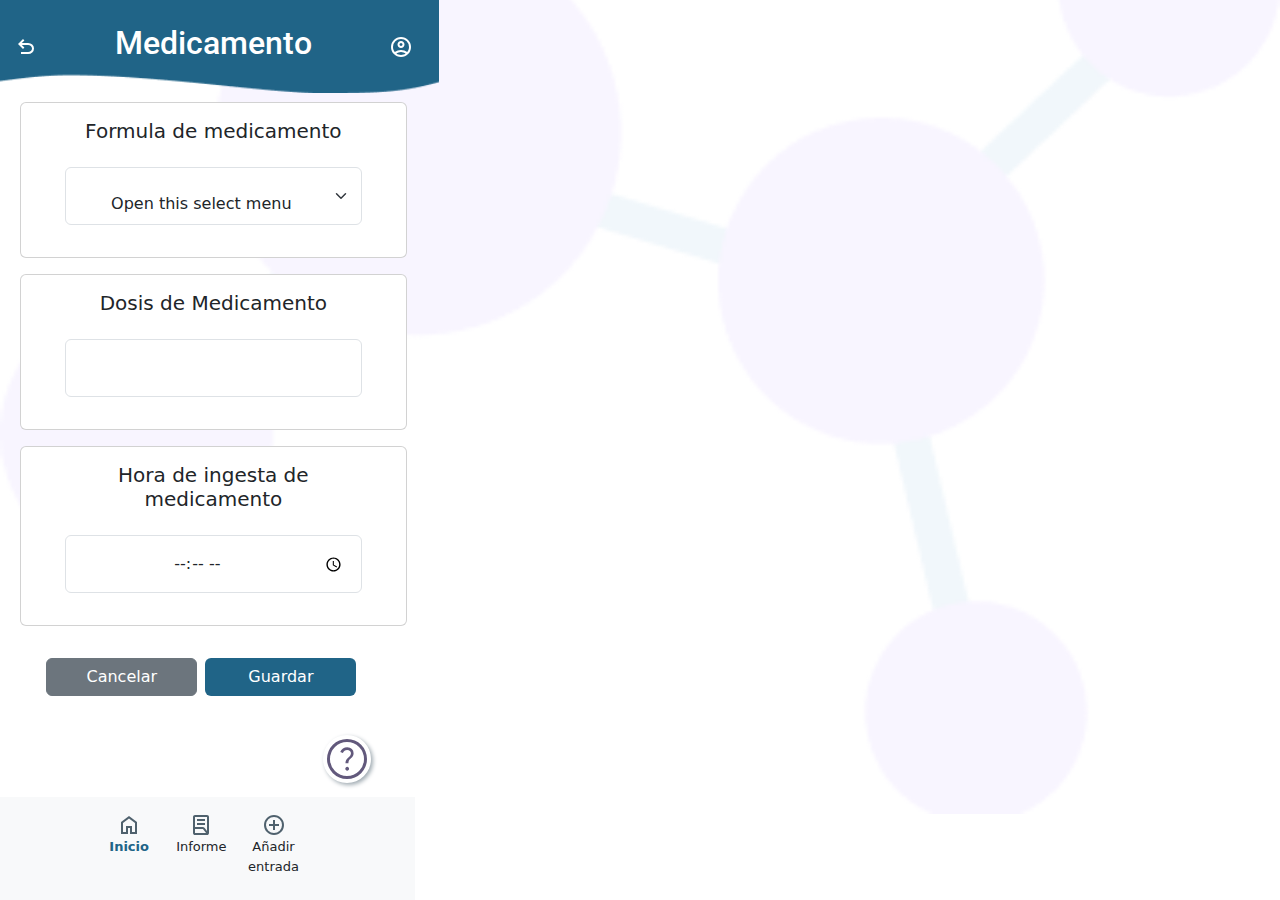
<file: medicion-medicamento.html>
<!doctype html>
<html lang="es">
  <head>
    <meta charset="utf-8">
    <meta name="viewport" content="width=device-width, initial-scale=1">
     <title>Prototipo B</title>
    <link rel="preconnect" href="https://fonts.googleapis.com">
<link rel="preconnect" href="https://fonts.gstatic.com" crossorigin>
<link href="https://fonts.googleapis.com/css2?family=Roboto:ital,wght@0,100;0,300;0,400;0,500;0,700;0,900;1,100;1,300;1,400;1,500;1,700;1,900&display=swap" rel="stylesheet">
<link href="https://cdn.jsdelivr.net/npm/bootstrap@5.3.3/dist/css/bootstrap.min.css" rel="stylesheet" integrity="sha384-QWTKZyjpPEjISv5WaRU9OFeRpok6YctnYmDr5pNlyT2bRjXh0JMhjY6hW+ALEwIH" crossorigin="anonymous">
<link rel="stylesheet" href="https://fonts.googleapis.com/css2?family=Material+Symbols+Outlined:opsz,wght,FILL,GRAD@24,400,0,0&icon_names=menu" />
<link rel="stylesheet" href="./css/prototipo_styles.css">
<link rel="icon" type="image/png" href="./IMG/prototipo_assets/molecule_dark_icon.png">
<!-- Hotjar Tracking Code for prototibo b -->
<script>
    (function(h,o,t,j,a,r){
        h.hj=h.hj||function(){(h.hj.q=h.hj.q||[]).push(arguments)};
        h._hjSettings={hjid:6446228,hjsv:6};
        a=o.getElementsByTagName('head')[0];
        r=o.createElement('script');r.async=1;
        r.src=t+h._hjSettings.hjid+j+h._hjSettings.hjsv;
        a.appendChild(r);
    })(window,document,'https://static.hotjar.com/c/hotjar-','.js?sv=');
</script>
</head>
<body class=" col-sm-4">
    <header class=" row align-items-center">
        <a type="button" class="btn col-2" href="medicion.html"><img src="./IMG/prototipo_assets/undo_24dp_FFF_FILL0_wght400_GRAD0_opsz24.svg" alt=""></a>
      <h2 class="p-4 col-8">Medicamento</h2>   <a  type="button" class="btn col-2" href="./perfil.html"><img src="./IMG/prototipo_assets/account_circle_24dp_FFF_FILL0_wght400_GRAD0_opsz24.svg" alt=""></a>
    </header>
    <main class="container-sm ">
       <section class=" m-2 row gap-3 text-center ">

        <div class="card  col-12">
          <div class="card-body ">
            <h5 class="card-title"> Formula de medicamento</h5>
            <div class="p-3 ">
              <div class="">
                <div class="form-floating">
                  <select class="form-select" id="floatingSelectGrid">
                    <option selected>Open this select menu</option>
                    <option value="1">One</option>
                    <option value="2">Two</option>
                    <option value="3">Three</option>
                  </select>
                </div>
              </div>
              
        
            </div>
          </div>
        </div>
        <div class="card  col-12">
          <div class="card-body">
            <h5 class="card-title">Dosis de Medicamento </h5>
            <div class="p-3 ">
              <input type="number" class="form-control p-3  " >
              
        
            </div>
            </div>
        </div>
        <div class="card  col-12">
          <div class="card-body">
            <h5 class="card-title">Hora de ingesta de medicamento </h5>
            <div class="p-3 ">
              <input type="time" class="form-control p-3  " >
              
        
            </div>
            </div>
        </div>
        <div id="liveAlertPlaceholder"></div>
        <div class="row gap-2 justify-content-center mb-5">
          <button class="btn btn-secondary col-5"> <a href="medicion.html">Cancelar</a> </button>
          <button type="button" class="btn btn-def col-5" id="liveAlertBtn">Guardar</button>

         <script>
          const alertPlaceholder = document.getElementById('liveAlertPlaceholder')
        const appendAlert = (message, type) => {
          const wrapper = document.createElement('div')
          wrapper.innerHTML = [
            `<div class="alert alert-${type} alert-dismissible" role="alert">`,
            `   <div>${message}</div>`,
            '   <button type="button" class="btn-close" data-bs-dismiss="alert" aria-label="Close"></button>',
            '</div>'
          ].join('')

          alertPlaceholder.append(wrapper)
        }

        const alertTrigger = document.getElementById('liveAlertBtn')
        if (alertTrigger) {
          alertTrigger.addEventListener('click', () => {
            appendAlert('Entrada guardada exitosamente', 'success')
          })
        }
         </script>
         
        </div>
       </section>
      
<a href="ayuda.html" type="button" class="btn floating-button "> <img class="appeareance" src="./IMG/prototipo_assets/help_44dp_62597C_FILL0_wght400_GRAD0_opsz48.svg" alt=""> </a>
    </main>
    
  <nav class="row pt-3 pb-2 col-sm-4 fixed-bottom bg-body-tertiary">
    <ul class="   justify-content-center   ">
        <li class=" nav_item col-2 align-top active_screen"> <a href="./protipo2.html" class=""><img src="./IMG/prototipo_assets/home_24dp_4F616D_FILL0_wght400_GRAD0_opsz24.svg"> <br>Inicio</a></li>
        <li class="nav_item col-2 align-top"><a href="./informe.html" class=""><img src="./IMG/prototipo_assets/lab_profile_24dp_4F616D_FILL0_wght400_GRAD0_opsz24.svg" alt=""><br>Informe</a> </li>
        <li class="nav_item col-2 align-top "><a href="./medicion.html" class=""><img src="./IMG/prototipo_assets/add_circle_24dp_4F616D_FILL0_wght400_GRAD0_opsz24.svg" alt=""><br>Añadir entrada</a> </li>
         </ul>
</nav>
    <footer>
        <script src="https://cdn.jsdelivr.net/npm/bootstrap@5.3.3/dist/js/bootstrap.bundle.min.js" integrity="sha384-YvpcrYf0tY3lHB60NNkmXc5s9fDVZLESaAA55NDzOxhy9GkcIdslK1eN7N6jIeHz" crossorigin="anonymous"></script>
        <script src="https://cdn.jsdelivr.net/npm/@popperjs/core@2.11.8/dist/umd/popper.min.js" integrity="sha384-I7E8VVD/ismYTF4hNIPjVp/Zjvgyol6VFvRkX/vR+Vc4jQkC+hVqc2pM8ODewa9r" crossorigin="anonymous"></script>
        <script src="https://cdn.jsdelivr.net/npm/bootstrap@5.3.3/dist/js/bootstrap.min.js" integrity="sha384-0pUGZvbkm6XF6gxjEnlmuGrJXVbNuzT9qBBavbLwCsOGabYfZo0T0to5eqruptLy" crossorigin="anonymous"></script>
    </footer>
</body>
</html>
</file>
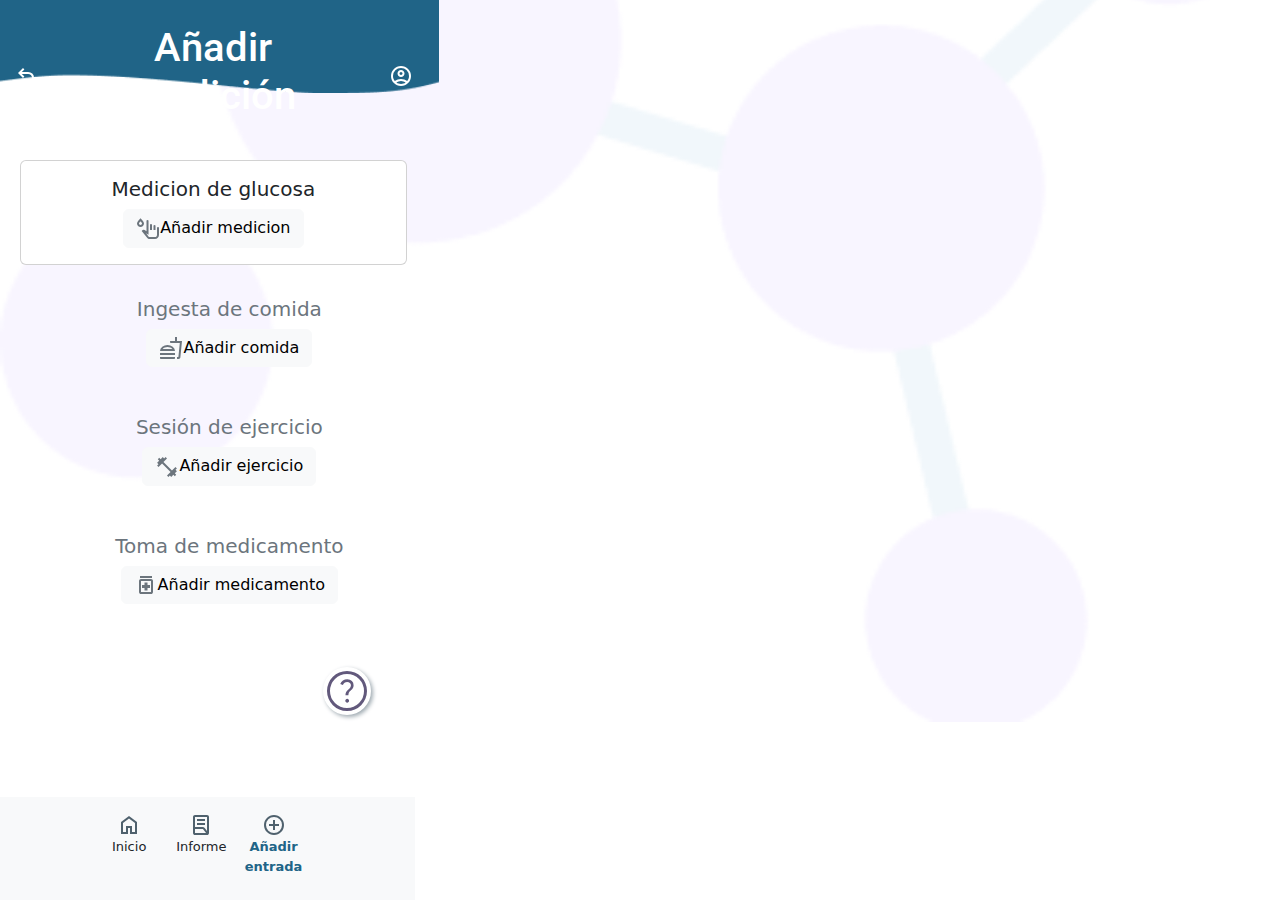
<file: medicion.html>
<!doctype html>
<html lang="es">
  <head>
    <meta charset="utf-8">
    <meta name="viewport" content="width=device-width, initial-scale=1">
     <title>Prototipo B</title>
    <link rel="preconnect" href="https://fonts.googleapis.com">
<link rel="preconnect" href="https://fonts.gstatic.com" crossorigin>
<link href="https://fonts.googleapis.com/css2?family=Roboto:ital,wght@0,100;0,300;0,400;0,500;0,700;0,900;1,100;1,300;1,400;1,500;1,700;1,900&display=swap" rel="stylesheet">
<link href="https://cdn.jsdelivr.net/npm/bootstrap@5.3.3/dist/css/bootstrap.min.css" rel="stylesheet" integrity="sha384-QWTKZyjpPEjISv5WaRU9OFeRpok6YctnYmDr5pNlyT2bRjXh0JMhjY6hW+ALEwIH" crossorigin="anonymous">
<link rel="stylesheet" href="https://fonts.googleapis.com/css2?family=Material+Symbols+Outlined:opsz,wght,FILL,GRAD@24,400,0,0&icon_names=menu" />
<link rel="stylesheet" href="./css/prototipo_styles.css">
<link rel="icon" type="image/png" href="./IMG/prototipo_assets/molecule_dark_icon.png">
<link rel="stylesheet" href="https://cdn.jsdelivr.net/npm/bootstrap-icons@1.13.1/font/bootstrap-icons.min.css">
<!-- Hotjar Tracking Code for prototibo b -->
<script>
    (function(h,o,t,j,a,r){
        h.hj=h.hj||function(){(h.hj.q=h.hj.q||[]).push(arguments)};
        h._hjSettings={hjid:6446228,hjsv:6};
        a=o.getElementsByTagName('head')[0];
        r=o.createElement('script');r.async=1;
        r.src=t+h._hjSettings.hjid+j+h._hjSettings.hjsv;
        a.appendChild(r);
    })(window,document,'https://static.hotjar.com/c/hotjar-','.js?sv=');
</script>
</head>
<body class=" col-sm-4">
    <header class=" row align-items-center">
      <button type="button" class="btn col-2"> <a href="inicio-app.html"><img src="./IMG/prototipo_assets/undo_24dp_FFF_FILL0_wght400_GRAD0_opsz24.svg" alt=""></a></button>
            <h1 class="p-4 col-8"> Añadir Medición</h1>  <a type="button" class="btn col-2" href="./perfil.html"><img src="./IMG/prototipo_assets/account_circle_24dp_FFF_FILL0_wght400_GRAD0_opsz24.svg" alt=""></a>
    </header>
    <main class="container-sm ">
       <section class=" m-2 row gap-3 text-center ">

        <div class="card  col-12">
          <div class="card-body">
            <h5 class="card-title"> Medicion de glucosa </h5>
             <a type="button" class="btn btn-light" href="./medicion-glucosa.html"><img src="./IMG/prototipo_assets/glucose_24dp_6C757D_FILL0_wght400_GRAD0_opsz24.svg" alt="">Añadir medicion</a> 
            </div>
        </div>

        <div class=" m-3 col-12">

            <h5 class="text-secondary "> Ingesta de comida </h5>
            <button type="button" class="btn btn-light"> <a href="./medicion-comida.html"><img src="./IMG/prototipo_assets/fastfood_24dp_6C757D_FILL0_wght400_GRAD0_opsz24.svg" alt="">Añadir comida</a> </button>

        </div>
        <div class=" m-3 col-12">

            <h5 class="text-secondary"> Sesión de ejercicio </h5>
            <button type="button" class="btn btn-light"> <a href="./medicion-ejercicio.html"><img src="./IMG/prototipo_assets/fitness_center_24dp_6C757D_FILL0_wght400_GRAD0_opsz24.svg" alt="">Añadir ejercicio</a> </button>

        </div>
        <div class=" m-3 col-12 mb-5">

            <h5 class="text-secondary"> Toma de medicamento </h5>
            <button type="button" class="btn btn-light"> <a href="./medicion-medicamento.html"><img src="./IMG/prototipo_assets/medication_24dp_6C757D_FILL0_wght400_GRAD0_opsz24.svg" alt="">Añadir medicamento</a> </button>

        </div>
       
       </section>
  

  
 <a href="ayuda.html" type="button" class="btn floating-button "> <img class="appeareance" src="./IMG/prototipo_assets/help_44dp_62597C_FILL0_wght400_GRAD0_opsz48.svg" alt=""> </a>
    </main>
    <nav class="row pt-3 pb-2 col-sm-4 fixed-bottom bg-body-tertiary">
      <ul class="   justify-content-center   ">
          <li class=" nav_item col-2 align-top "> <a href="./inicio-app.html" class=""><img src="./IMG/prototipo_assets/home_24dp_4F616D_FILL0_wght400_GRAD0_opsz24.svg" alt=""> <br>Inicio</a></li>
          <li class="nav_item col-2 align-top"><a href="./informe.html" class=""><img src="./IMG/prototipo_assets/lab_profile_24dp_4F616D_FILL0_wght400_GRAD0_opsz24.svg" alt=""><br>Informe</a> </li>
          <li class="nav_item col-2 align-top active_screen"><a href="./medicion.html" class=""><img src="./IMG/prototipo_assets/add_circle_24dp_4F616D_FILL0_wght400_GRAD0_opsz24.svg" alt=""><br>Añadir entrada</a> </li>

      </ul>
  </nav>
    <footer>
        <script src="https://cdn.jsdelivr.net/npm/bootstrap@5.3.3/dist/js/bootstrap.bundle.min.js" integrity="sha384-YvpcrYf0tY3lHB60NNkmXc5s9fDVZLESaAA55NDzOxhy9GkcIdslK1eN7N6jIeHz" crossorigin="anonymous"></script>
        <script src="https://cdn.jsdelivr.net/npm/@popperjs/core@2.11.8/dist/umd/popper.min.js" integrity="sha384-I7E8VVD/ismYTF4hNIPjVp/Zjvgyol6VFvRkX/vR+Vc4jQkC+hVqc2pM8ODewa9r" crossorigin="anonymous"></script>
        <script src="https://cdn.jsdelivr.net/npm/bootstrap@5.3.3/dist/js/bootstrap.min.js" integrity="sha384-0pUGZvbkm6XF6gxjEnlmuGrJXVbNuzT9qBBavbLwCsOGabYfZo0T0to5eqruptLy" crossorigin="anonymous"></script>
    </footer>
</body>
</html>
</file>
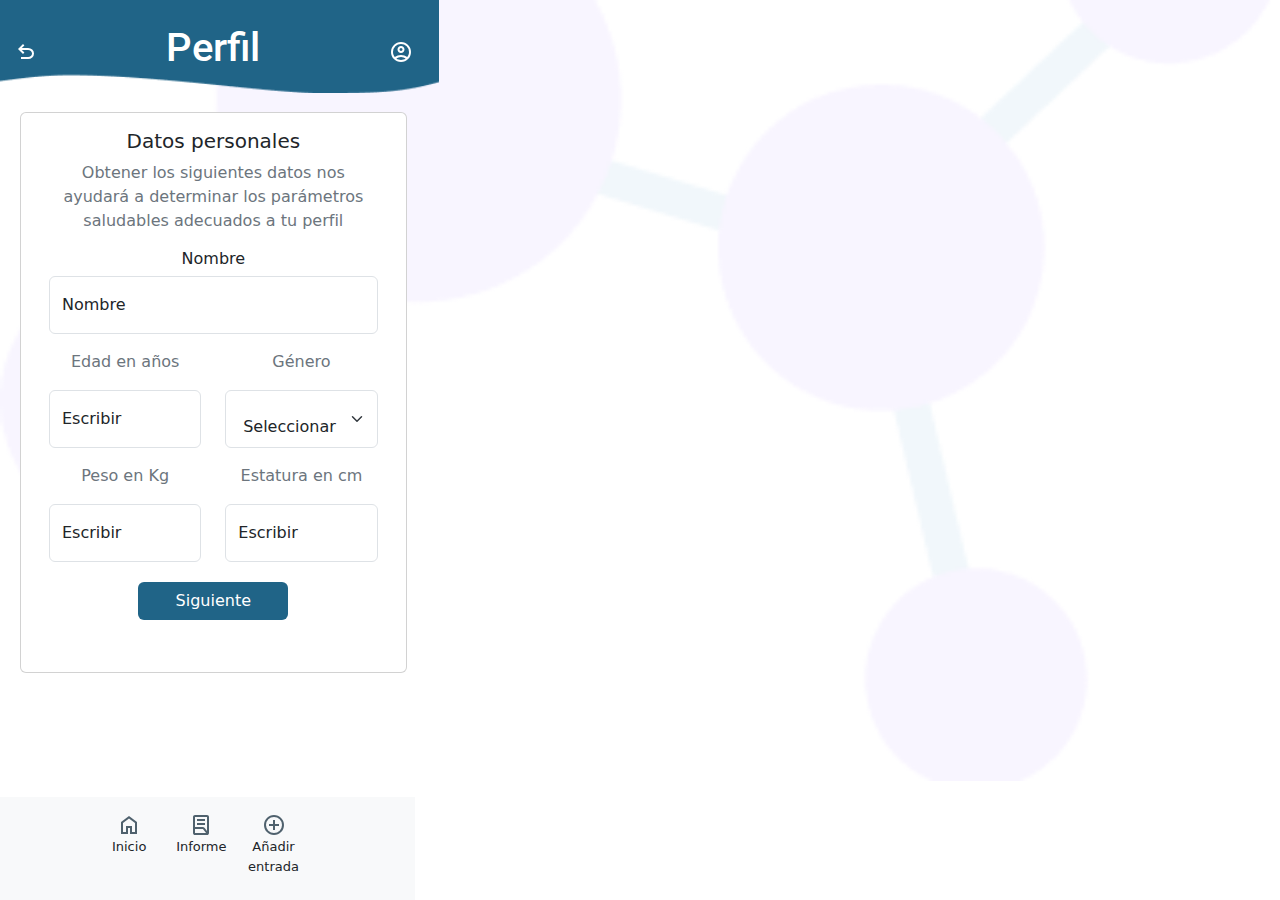
<file: perfil.html>
<!doctype html>
<html lang="es">
  <head>
    <meta charset="utf-8">
    <meta name="viewport" content="width=device-width, initial-scale=1">
     <title>Prototipo B</title>
    <link rel="preconnect" href="https://fonts.googleapis.com">
<link rel="preconnect" href="https://fonts.gstatic.com" crossorigin>
<link href="https://fonts.googleapis.com/css2?family=Roboto:ital,wght@0,100;0,300;0,400;0,500;0,700;0,900;1,100;1,300;1,400;1,500;1,700;1,900&display=swap" rel="stylesheet">
<link href="https://cdn.jsdelivr.net/npm/bootstrap@5.3.3/dist/css/bootstrap.min.css" rel="stylesheet" integrity="sha384-QWTKZyjpPEjISv5WaRU9OFeRpok6YctnYmDr5pNlyT2bRjXh0JMhjY6hW+ALEwIH" crossorigin="anonymous">
<link rel="stylesheet" href="https://fonts.googleapis.com/css2?family=Material+Symbols+Outlined:opsz,wght,FILL,GRAD@24,400,0,0&icon_names=menu" />
<link rel="stylesheet" href="./css/prototipo_styles.css">
<link rel="icon" type="image/png" href="./IMG/prototipo_assets/molecule_dark_icon.png">
<!-- Hotjar Tracking Code for prototibo b -->
<script>
    (function(h,o,t,j,a,r){
        h.hj=h.hj||function(){(h.hj.q=h.hj.q||[]).push(arguments)};
        h._hjSettings={hjid:6446228,hjsv:6};
        a=o.getElementsByTagName('head')[0];
        r=o.createElement('script');r.async=1;
        r.src=t+h._hjSettings.hjid+j+h._hjSettings.hjsv;
        a.appendChild(r);
    })(window,document,'https://static.hotjar.com/c/hotjar-','.js?sv=');
</script>
</head>
<body class=" col-sm-4">
    <header class=" row align-items-center">
       <a type="button" class="btn col-2" href="inicio-app.html"><img src="./IMG/prototipo_assets/undo_24dp_FFF_FILL0_wght400_GRAD0_opsz24.svg" alt=""></a>
      <h1 class="p-4 col-8"> Perfil </h1> 
       <a  type="button" class="btn col-2" href="./perfil.html"><img src="./IMG/prototipo_assets/account_circle_24dp_FFF_FILL0_wght400_GRAD0_opsz24.svg" alt=""></a>
    </header>
    <main class="container-sm ">
       <section class=" m-2  row gap-3 text-center ">

        <div class="card  col-12">
          <div class="card-body">
            <h5 class="card-title"> Datos personales </h5>
            <p class="card-text"> Obtener los siguientes datos nos ayudará a determinar los parámetros saludables adecuados a tu perfil </p>
            <p class="h6"> Nombre </p>
            <div class="form-floating mb-3">
              <input type="email" class="form-control" id="floatingInput" placeholder="name@example.com">
              <label for="floatingInput">Nombre </label> 
            </div>
            <div class=" row">

            <div class="container text-center">
              <div class="row">
                <div class="col">
                  <p> Edad en años </p> 
                  <div class="row g-2">
                    <div class="col-md">
                      <div class="form-floating">
                        <input type="email" class="form-control" id="floatingInputGrid" placeholder="Escribir">
                        <label for="floatingInputGrid">Escribir </label>
                      </div>
                    </div>
                  </div> 
                </div>
                <div class="col">
                  <p> Género </p>
                  <div class="col-md">
                    <div class="form-floating">
                      <select class="form-select" id="floatingSelectGrid">
                        <option selected>Seleccionar</option>
                        <option value="1">Femenino</option>
                        <option value="2">Maculino</option>
                        <option value="3">Prefiero no decir</option>
                      </select>
                    </div>
                  </div>
                </div>
              </div>
            </div>


            <div class="container text-center mt-3">
              <div class="row">
                <div class="col">
                  <div class="row g-2">
                      <div class="col-md">
                        <p> Peso en Kg </p> 
                        <div class="form-floating">
                          <input type="email" class="form-control" id="floatingInputGrid" placeholder="Escribir" >
                          <label for="floatingInputGrid">Escribir</label>
                        </div>
                      </div>
                  </div>
                </div>
                <div class="col">
                  <div class="row g-2">
                      <div class="col-md">
                          <p> Estatura en cm </p> 
                          <div class="form-floating">
                            <input type="email" class="form-control" id="floatingInputGrid" placeholder="Escribir" >
                            <label for="floatingInputGrid">Escribir </label>
                          </div>
                        </div>
                  </div>
                </div>
              </div>
            </div>

            

          </div>
          
        </div>
        <div class="row justify-content-md-center mb-5">
          <div class="">
          <a class="btn btn-def col-5 m-1" href="perfil02.html">Siguiente</a>  
          </div>
        </div>
      

      
       </section>
  

 

    </main>
     <div class=" hs"></div>
        <nav class="row pt-3 pb-2 col-sm-4 fixed-bottom bg-body-tertiary">
      <ul class="   justify-content-center   ">
          <li class=" nav_item col-2 align-top "> <a href="./inicio-app.html" class=""><img src="./IMG/prototipo_assets/home_24dp_4F616D_FILL0_wght400_GRAD0_opsz24.svg" alt=""> <br>Inicio</a></li>
          <li class="nav_item col-2 align-top"><a href="./informe.html" class=""><img src="./IMG/prototipo_assets/lab_profile_24dp_4F616D_FILL0_wght400_GRAD0_opsz24.svg" alt=""><br>Informe</a> </li>
          <li class="nav_item col-2 align-top"><a href="./medicion.html" class=""><img src="./IMG/prototipo_assets/add_circle_24dp_4F616D_FILL0_wght400_GRAD0_opsz24.svg" alt=""><br>Añadir entrada</a> </li>
         
      </ul>
  </nav>
    <footer>
        <script src="https://cdn.jsdelivr.net/npm/bootstrap@5.3.3/dist/js/bootstrap.bundle.min.js" integrity="sha384-YvpcrYf0tY3lHB60NNkmXc5s9fDVZLESaAA55NDzOxhy9GkcIdslK1eN7N6jIeHz" crossorigin="anonymous"></script>
        <script src="https://cdn.jsdelivr.net/npm/@popperjs/core@2.11.8/dist/umd/popper.min.js" integrity="sha384-I7E8VVD/ismYTF4hNIPjVp/Zjvgyol6VFvRkX/vR+Vc4jQkC+hVqc2pM8ODewa9r" crossorigin="anonymous"></script>
        <script src="https://cdn.jsdelivr.net/npm/bootstrap@5.3.3/dist/js/bootstrap.min.js" integrity="sha384-0pUGZvbkm6XF6gxjEnlmuGrJXVbNuzT9qBBavbLwCsOGabYfZo0T0to5eqruptLy" crossorigin="anonymous"></script>
    </footer>
</body>
</html>
</file>
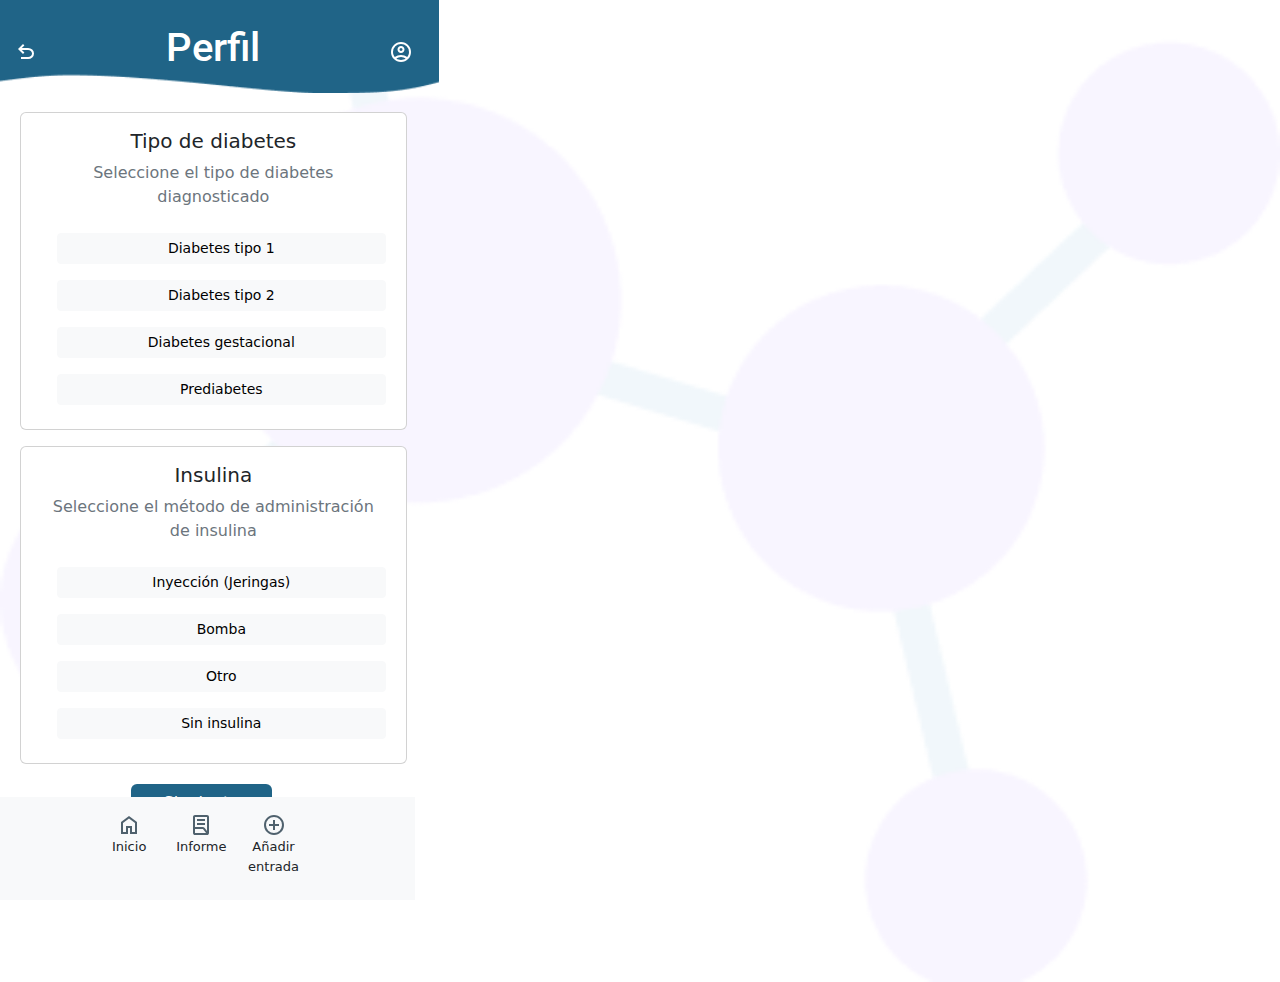
<file: perfil02.html>
<!doctype html>
<html lang="es">
  <head>
    <meta charset="utf-8">
    <meta name="viewport" content="width=device-width, initial-scale=1">
     <title>Prototipo B</title>
    <link rel="preconnect" href="https://fonts.googleapis.com">
<link rel="preconnect" href="https://fonts.gstatic.com" crossorigin>
<link href="https://fonts.googleapis.com/css2?family=Roboto:ital,wght@0,100;0,300;0,400;0,500;0,700;0,900;1,100;1,300;1,400;1,500;1,700;1,900&display=swap" rel="stylesheet">
<link href="https://cdn.jsdelivr.net/npm/bootstrap@5.3.3/dist/css/bootstrap.min.css" rel="stylesheet" integrity="sha384-QWTKZyjpPEjISv5WaRU9OFeRpok6YctnYmDr5pNlyT2bRjXh0JMhjY6hW+ALEwIH" crossorigin="anonymous">
<link rel="stylesheet" href="https://fonts.googleapis.com/css2?family=Material+Symbols+Outlined:opsz,wght,FILL,GRAD@24,400,0,0&icon_names=menu" />
<link rel="stylesheet" href="./css/prototipo_styles.css">
<link rel="icon" type="image/png" href="./IMG/prototipo_assets/molecule_dark_icon.png">
<!-- Hotjar Tracking Code for prototibo b -->
<script>
    (function(h,o,t,j,a,r){
        h.hj=h.hj||function(){(h.hj.q=h.hj.q||[]).push(arguments)};
        h._hjSettings={hjid:6446228,hjsv:6};
        a=o.getElementsByTagName('head')[0];
        r=o.createElement('script');r.async=1;
        r.src=t+h._hjSettings.hjid+j+h._hjSettings.hjsv;
        a.appendChild(r);
    })(window,document,'https://static.hotjar.com/c/hotjar-','.js?sv=');
</script>
</head>
<body class=" col-sm-4">
    <header class=" row align-items-center">
            <a type="button" class="btn col-2" href="inicio-app.html"><img src="./IMG/prototipo_assets/undo_24dp_FFF_FILL0_wght400_GRAD0_opsz24.svg" alt=""></a> <h1 class="p-4 col-8"> Perfil </h1>  <a type="button" class="btn col-2" href="./perfil.html"><img src="./IMG/prototipo_assets/account_circle_24dp_FFF_FILL0_wght400_GRAD0_opsz24.svg" alt=""></a>
    </header>
    <main class="container-sm ">
       <section class=" m-2 row gap-3 text-center ">

        <div class="card  col-12">
            <div class="card-body">
              <h5 class="card-title">Tipo de diabetes</h5>
              <p class="card-text"> Seleccione el tipo de diabetes diagnosticado</p>
              <div class="row justify-content-md-center">
                <div class="">
                    <button type="button" class="btn btn-light col-12  m-2 btn-sm">Diabetes tipo 1</button>
                    <button type="button" class="btn btn-light col-12 m-2 btn-sm">Diabetes tipo 2</button>
                    <button type="button" class="btn btn-light col-12  m-2 btn-sm">Diabetes gestacional</button>
                    <button type="button" class="btn btn-light col-12 m-2 btn-sm">Prediabetes</button>
                </div>
              </div>
            </div>
        </div>

        <div class="card  col-12">
            <div class="card-body">
              <h5 class="card-title">Insulina</h5>
              <p class="card-text"> Seleccione el método de administración de insulina</p>
              <div class="row justify-content-md-center">
                <div class="">
                    <button type="button" class="btn btn-light col-12 m-2 btn-sm"> Inyección (Jeringas)</button>
                    <button type="button" class="btn btn-light col-12 m-2 btn-sm">Bomba</button>
                    <button type="button" class="btn btn-light col-12 m-2 btn-sm">Otro</button>
                    <button type="button" class="btn btn-light col-12 m-2 btn-sm">Sin insulina</button>
                </div>
              </div>
            </div>
        </div>

        <div class="row justify-content-md-center mb-5">

          <div class="">
          <a class="btn btn-def col-5 m-1" href="perfil03.html">Siguiente</a>  
          </div>
        </div>
      
       </section>
  

  

    </main>
     <div class=" hs"></div>
        <nav class="row pt-3 pb-2 col-sm-4 fixed-bottom bg-body-tertiary">
      <ul class="   justify-content-center   ">
          <li class=" nav_item col-2 align-top "> <a href="./inicio-app.html" class=""><img src="./IMG/prototipo_assets/home_24dp_4F616D_FILL0_wght400_GRAD0_opsz24.svg" alt=""> <br>Inicio</a></li>
          <li class="nav_item col-2 align-top"><a href="./informe.html" class=""><img src="./IMG/prototipo_assets/lab_profile_24dp_4F616D_FILL0_wght400_GRAD0_opsz24.svg" alt=""><br>Informe</a> </li>
          <li class="nav_item col-2 align-top"><a href="./medicion.html" class=""><img src="./IMG/prototipo_assets/add_circle_24dp_4F616D_FILL0_wght400_GRAD0_opsz24.svg" alt=""><br>Añadir entrada</a> </li>
      </ul>
  </nav>
    <footer>
        <script src="https://cdn.jsdelivr.net/npm/bootstrap@5.3.3/dist/js/bootstrap.bundle.min.js" integrity="sha384-YvpcrYf0tY3lHB60NNkmXc5s9fDVZLESaAA55NDzOxhy9GkcIdslK1eN7N6jIeHz" crossorigin="anonymous"></script>
        <script src="https://cdn.jsdelivr.net/npm/@popperjs/core@2.11.8/dist/umd/popper.min.js" integrity="sha384-I7E8VVD/ismYTF4hNIPjVp/Zjvgyol6VFvRkX/vR+Vc4jQkC+hVqc2pM8ODewa9r" crossorigin="anonymous"></script>
        <script src="https://cdn.jsdelivr.net/npm/bootstrap@5.3.3/dist/js/bootstrap.min.js" integrity="sha384-0pUGZvbkm6XF6gxjEnlmuGrJXVbNuzT9qBBavbLwCsOGabYfZo0T0to5eqruptLy" crossorigin="anonymous"></script>
    </footer>
</body>
</html>
</file>
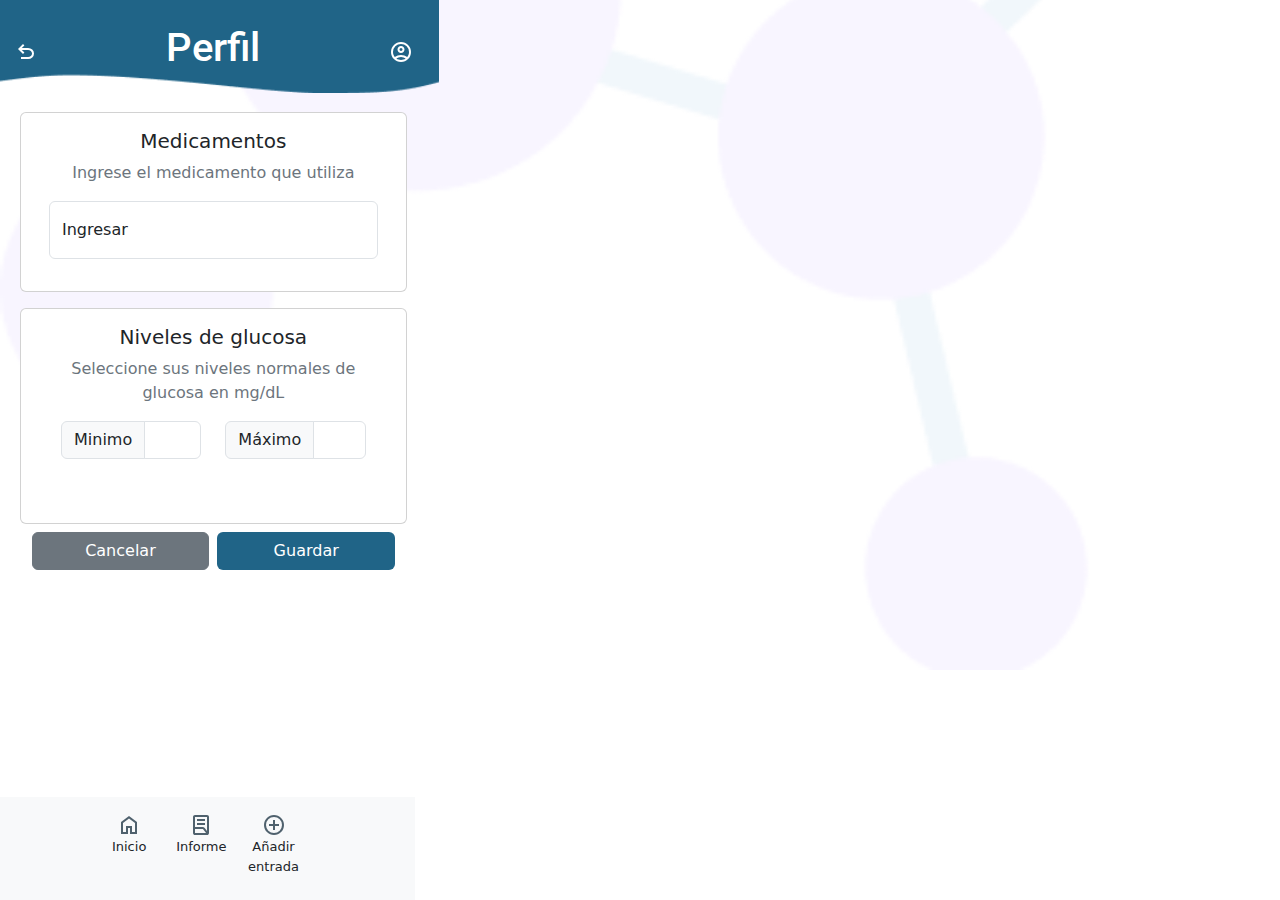
<file: perfil03.html>
<!doctype html>
<html lang="es">
  <head>
    <meta charset="utf-8">
    <meta name="viewport" content="width=device-width, initial-scale=1">
     <title>Prototipo B</title>
    <link rel="preconnect" href="https://fonts.googleapis.com">
<link rel="preconnect" href="https://fonts.gstatic.com" crossorigin>
<link href="https://fonts.googleapis.com/css2?family=Roboto:ital,wght@0,100;0,300;0,400;0,500;0,700;0,900;1,100;1,300;1,400;1,500;1,700;1,900&display=swap" rel="stylesheet">
<link href="https://cdn.jsdelivr.net/npm/bootstrap@5.3.3/dist/css/bootstrap.min.css" rel="stylesheet" integrity="sha384-QWTKZyjpPEjISv5WaRU9OFeRpok6YctnYmDr5pNlyT2bRjXh0JMhjY6hW+ALEwIH" crossorigin="anonymous">
<link rel="stylesheet" href="https://fonts.googleapis.com/css2?family=Material+Symbols+Outlined:opsz,wght,FILL,GRAD@24,400,0,0&icon_names=menu" />
<link rel="stylesheet" href="./css/prototipo_styles.css">
<link rel="icon" type="image/png" href="./IMG/prototipo_assets/molecule_dark_icon.png">
<!-- Hotjar Tracking Code for prototibo b -->
<script>
    (function(h,o,t,j,a,r){
        h.hj=h.hj||function(){(h.hj.q=h.hj.q||[]).push(arguments)};
        h._hjSettings={hjid:6446228,hjsv:6};
        a=o.getElementsByTagName('head')[0];
        r=o.createElement('script');r.async=1;
        r.src=t+h._hjSettings.hjid+j+h._hjSettings.hjsv;
        a.appendChild(r);
    })(window,document,'https://static.hotjar.com/c/hotjar-','.js?sv=');
</script>
</head>
<body class=" col-sm-4">
    <header class=" row align-items-center">
            <a type="button" class="btn col-2" href="perfil02.html"><img src="./IMG/prototipo_assets/undo_24dp_FFF_FILL0_wght400_GRAD0_opsz24.svg" alt=""></a> <h1 class="p-4 col-8"> Perfil </h1>  <a type="button" class="btn col-2" href="./perfil.html"><img src="./IMG/prototipo_assets/account_circle_24dp_FFF_FILL0_wght400_GRAD0_opsz24.svg" alt=""></a>
    </header>
    <main class="container-sm ">
       <section class=" m-2 row gap-3 text-center ">
        <div class="card  col-12">
            <div class="card-body">
              <h5 class="card-title">Medicamentos</h5>
              <p class="card-text"> Ingrese el medicamento que utiliza</p>
              <div class="form-floating mb-3">
                <input type="email" class="form-control" id="floatingInput" placeholder="Medicamento">
                <label for="floatingInput">Ingresar </label> 
              </div>
            </div>
        </div>

        <div class="card  col-12">
            <div class="card-body">
              <h5 class="card-title">Niveles de glucosa</h5>
              <p class="card-text"> Seleccione sus niveles normales de glucosa en mg/dL</p>
              <div class="container text-center">
                <div class="row justify-content-start">
                  <div class="col-md">
                    <div class="input-group mb-5">
                        <span class="input-group-text">Minimo</span>
                        <input type="text" class="form-control" aria-label="Dollar amount (with dot and two decimal places)">
                      </div>
                  </div>
                  <div class="col-md">
                    <div class="input-group mb-5">
                        <span class="input-group-text">Máximo </span>
                        <input type="text" class="form-control" aria-label="Dollar amount (with dot and two decimal places)">
                      </div>
                  </div>
                </div>
            </div>
            
        </div>
      
       </section>
       <div id="liveAlertPlaceholder"></div>
       <div class="row gap-2 justify-content-center">
         <button class="btn btn-secondary col-5"> <a href="perfil.html">Cancelar</a> </button>
         <button type="button" class="btn btn-def col-5" id="liveAlertBtn">Guardar</button>

        <script>
         const alertPlaceholder = document.getElementById('liveAlertPlaceholder')
       const appendAlert = (message, type) => {
         const wrapper = document.createElement('div')
         wrapper.innerHTML = [
           `<div class="alert alert-${type} alert-dismissible" role="alert">`,
           `   <div>${message}</div>`,
           `   <button type="button" class="btn-close" data-bs-dismiss="alert" aria-label="Close"></button>`,
           `</div>`
         ].join('')

         alertPlaceholder.append(wrapper)
       }

       const alertTrigger = document.getElementById('liveAlertBtn')
       if (alertTrigger) {
         alertTrigger.addEventListener('click', () => {
           appendAlert('Perfil guardado exitosamente', 'success')
         })
       }
        </script>

    </main>
    <div class=" hs"></div>
       <nav class="row pt-3 pb-2 col-sm-4 fixed-bottom bg-body-tertiary">
        <ul class="   justify-content-center   ">
            <li class=" nav_item col-2 align-top "> <a href="./inicio-app.html" class=""><img src="./IMG/prototipo_assets/home_24dp_4F616D_FILL0_wght400_GRAD0_opsz24.svg" alt=""> <br>Inicio</a></li>
            <li class="nav_item col-2 align-top"><a href="./informe.html" class=""><img src="./IMG/prototipo_assets/lab_profile_24dp_4F616D_FILL0_wght400_GRAD0_opsz24.svg" alt=""><br>Informe</a> </li>
            <li class="nav_item col-2 align-top"><a href="./medicion.html" class=""><img src="./IMG/prototipo_assets/add_circle_24dp_4F616D_FILL0_wght400_GRAD0_opsz24.svg" alt=""><br>Añadir entrada</a> </li>
        </ul>
      </nav>
    <footer>
        <script src="https://cdn.jsdelivr.net/npm/bootstrap@5.3.3/dist/js/bootstrap.bundle.min.js" integrity="sha384-YvpcrYf0tY3lHB60NNkmXc5s9fDVZLESaAA55NDzOxhy9GkcIdslK1eN7N6jIeHz" crossorigin="anonymous"></script>
        <script src="https://cdn.jsdelivr.net/npm/@popperjs/core@2.11.8/dist/umd/popper.min.js" integrity="sha384-I7E8VVD/ismYTF4hNIPjVp/Zjvgyol6VFvRkX/vR+Vc4jQkC+hVqc2pM8ODewa9r" crossorigin="anonymous"></script>
        <script src="https://cdn.jsdelivr.net/npm/bootstrap@5.3.3/dist/js/bootstrap.min.js" integrity="sha384-0pUGZvbkm6XF6gxjEnlmuGrJXVbNuzT9qBBavbLwCsOGabYfZo0T0to5eqruptLy" crossorigin="anonymous"></script>
    </footer>
</body>
</html>
</file>
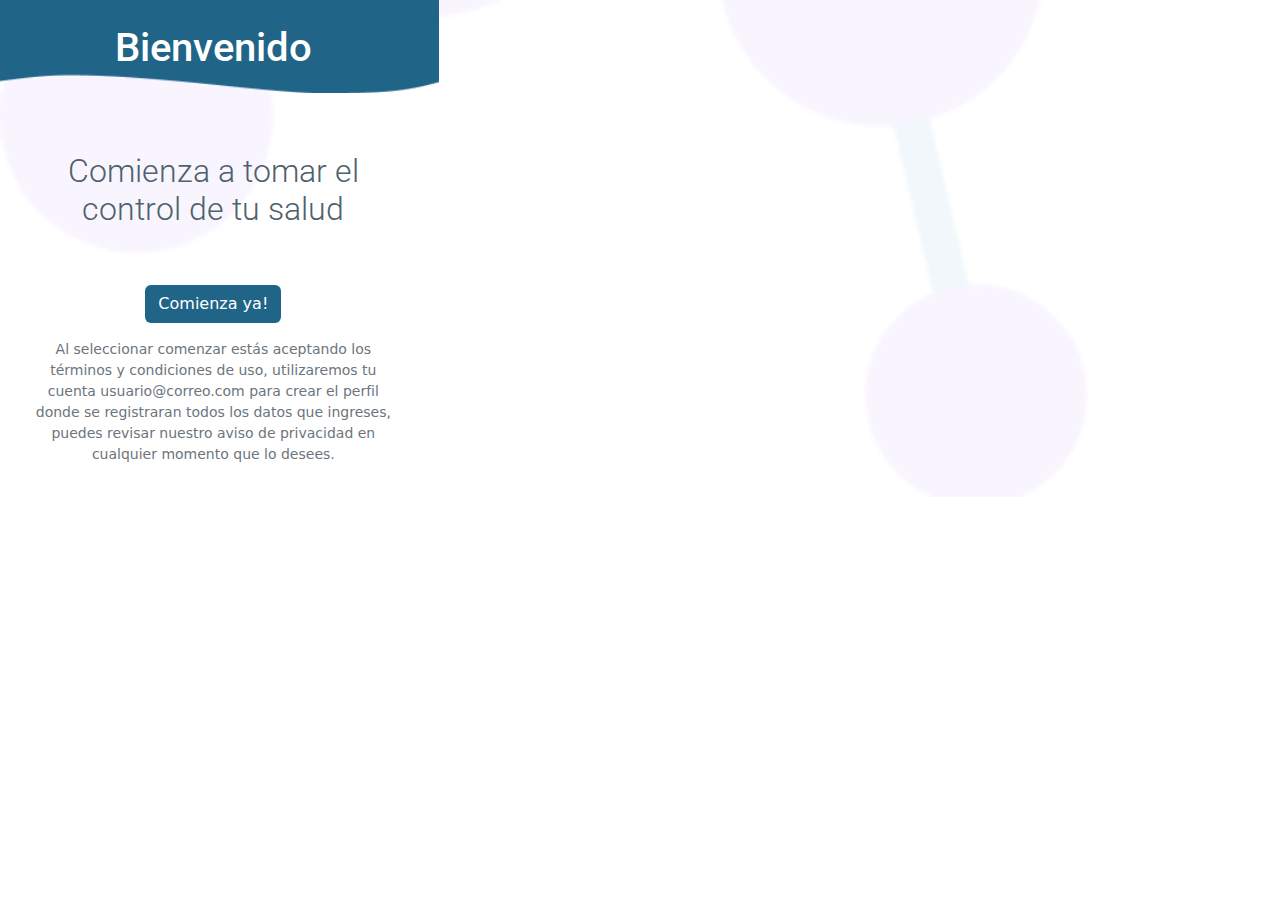
<file: prototipo.html>
<!doctype html>
<html lang="es">
  <head>
    <meta charset="utf-8">
    <meta name="viewport" content="width=device-width, initial-scale=1">
    <title>App Diabetes Prototipo</title>
    <link rel="preconnect" href="https://fonts.googleapis.com">
<link rel="preconnect" href="https://fonts.gstatic.com" crossorigin>
<link href="https://fonts.googleapis.com/css2?family=Roboto:ital,wght@0,100;0,300;0,400;0,500;0,700;0,900;1,100;1,300;1,400;1,500;1,700;1,900&display=swap" rel="stylesheet">
<link href="https://cdn.jsdelivr.net/npm/bootstrap@5.3.3/dist/css/bootstrap.min.css" rel="stylesheet" integrity="sha384-QWTKZyjpPEjISv5WaRU9OFeRpok6YctnYmDr5pNlyT2bRjXh0JMhjY6hW+ALEwIH" crossorigin="anonymous">
<link rel="stylesheet" href="https://fonts.googleapis.com/css2?family=Material+Symbols+Outlined:opsz,wght,FILL,GRAD@24,400,0,0&icon_names=menu" />
<link rel="stylesheet" href="./css/prototipo_styles.css">
<link rel="icon" type="image/png" href="./IMG/prototipo_assets/molecule_dark_icon.png">

</head>
<body class="col-sm-4 ">
    <header class="row">
            <h1 class="p-4"> Bienvenido</h1> 
    </header>
    <main class="container-sm">
      <div>
        <h2 class="p-5 slogan">Comienza a tomar el control de tu salud</h2>
        <button type="button" class="btn btn-def"> <a href="./registro.html">Comienza ya!</a> </button>
      </div> 
      <div class="p-3">
        <p class="small ">Al seleccionar comenzar estás aceptando los términos y condiciones de uso, utilizaremos tu cuenta usuario@correo.com para crear el perfil donde se registraran todos los datos que ingreses, puedes revisar nuestro aviso de privacidad en cualquier momento que lo desees.</p>
      </div>

    </main>
    <footer>

        <script src="https://cdn.jsdelivr.net/npm/bootstrap@5.3.3/dist/js/bootstrap.bundle.min.js" integrity="sha384-YvpcrYf0tY3lHB60NNkmXc5s9fDVZLESaAA55NDzOxhy9GkcIdslK1eN7N6jIeHz" crossorigin="anonymous"></script>
        <script src="https://cdn.jsdelivr.net/npm/@popperjs/core@2.11.8/dist/umd/popper.min.js" integrity="sha384-I7E8VVD/ismYTF4hNIPjVp/Zjvgyol6VFvRkX/vR+Vc4jQkC+hVqc2pM8ODewa9r" crossorigin="anonymous"></script>
        <script src="https://cdn.jsdelivr.net/npm/bootstrap@5.3.3/dist/js/bootstrap.min.js" integrity="sha384-0pUGZvbkm6XF6gxjEnlmuGrJXVbNuzT9qBBavbLwCsOGabYfZo0T0to5eqruptLy" crossorigin="anonymous"></script>
    </footer>
</body>
</html>
</file>
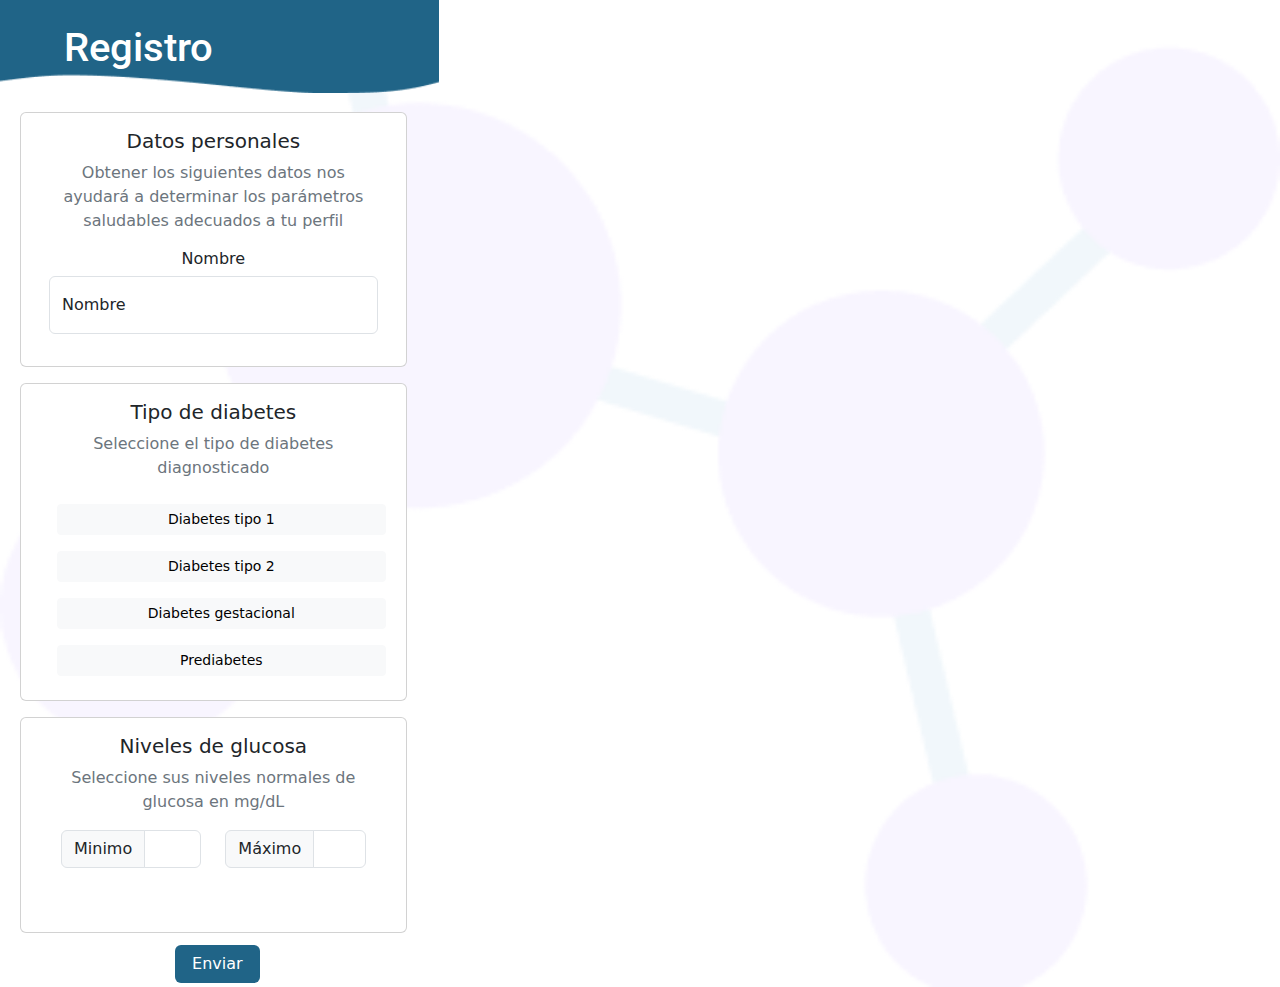
<file: registro.html>
<!doctype html>
<html lang="es">
  <head>
    <meta charset="utf-8">
    <meta name="viewport" content="width=device-width, initial-scale=1">
     <title>Prototipo B</title>
    <link rel="preconnect" href="https://fonts.googleapis.com">
<link rel="preconnect" href="https://fonts.gstatic.com" crossorigin>
<link href="https://fonts.googleapis.com/css2?family=Roboto:ital,wght@0,100;0,300;0,400;0,500;0,700;0,900;1,100;1,300;1,400;1,500;1,700;1,900&display=swap" rel="stylesheet">
<link href="https://cdn.jsdelivr.net/npm/bootstrap@5.3.3/dist/css/bootstrap.min.css" rel="stylesheet" integrity="sha384-QWTKZyjpPEjISv5WaRU9OFeRpok6YctnYmDr5pNlyT2bRjXh0JMhjY6hW+ALEwIH" crossorigin="anonymous">
<link rel="stylesheet" href="https://fonts.googleapis.com/css2?family=Material+Symbols+Outlined:opsz,wght,FILL,GRAD@24,400,0,0&icon_names=menu" />
<link rel="stylesheet" href="./css/prototipo_styles.css">
<link rel="icon" type="image/png" href="./IMG/prototipo_assets/molecule_dark_icon.png">
<!-- Hotjar Tracking Code for prototibo b -->
<script>
    (function(h,o,t,j,a,r){
        h.hj=h.hj||function(){(h.hj.q=h.hj.q||[]).push(arguments)};
        h._hjSettings={hjid:6446228,hjsv:6};
        a=o.getElementsByTagName('head')[0];
        r=o.createElement('script');r.async=1;
        r.src=t+h._hjSettings.hjid+j+h._hjSettings.hjsv;
        a.appendChild(r);
    })(window,document,'https://static.hotjar.com/c/hotjar-','.js?sv=');
</script>
</head>
<body class=" col-sm-4">
    <header class=" row align-items-center">
      <h1 class="p-4 col-8"> Registro </h1> 
    </header>
    <main class="container-sm ">
      <section class=" m-2 row gap-3 text-center ">

        <div class="card  col-12">
          <div class="card-body">
            <h5 class="card-title"> Datos personales </h5>
            <p class="card-text"> Obtener los siguientes datos nos ayudará a determinar los parámetros saludables adecuados a tu perfil </p>
            <p class="h6"> Nombre </p>
            <div class="form-floating mb-3">
              <input type="text" class="form-control" id="floatingInput" placeholder="Juan Perez">
              <label for="floatingInput">Nombre </label> 
            </div>
          </div>
        </div>
         <div class="card  col-12">
            <div class="card-body">
              <h5 class="card-title">Tipo de diabetes</h5>
              <p class="card-text"> Seleccione el tipo de diabetes diagnosticado</p>
              <div class="row justify-content-md-center">
                <div class="">
                    <button type="button" class="btn btn-light col-12  m-2 btn-sm">Diabetes tipo 1</button>
                    <button type="button" class="btn btn-light col-12 m-2 btn-sm">Diabetes tipo 2</button>
                    <button type="button" class="btn btn-light col-12  m-2 btn-sm">Diabetes gestacional</button>
                    <button type="button" class="btn btn-light col-12 m-2 btn-sm">Prediabetes</button>
                </div>
              </div>
            </div>
        </div>
          <div class="card  col-12">
            <div class="card-body">
              <h5 class="card-title">Niveles de glucosa</h5>
              <p class="card-text"> Seleccione sus niveles normales de glucosa en mg/dL</p>
              <div class="container text-center">
                <div class="row justify-content-start">
                  <div class="col-md">
                    <div class="input-group mb-5">
                        <span class="input-group-text">Minimo</span>
                        <input type="text" class="form-control" aria-label="Dollar amount (with dot and two decimal places)">
                      </div>
                  </div>
                  <div class="col-md">
                    <div class="input-group mb-5">
                        <span class="input-group-text">Máximo </span>
                        <input type="text" class="form-control" aria-label="Dollar amount (with dot and two decimal places)">
                      </div>
                  </div>
                </div>
            </div>
       </section>
        <div class="row justify-content-md-center">
          <div class="col-md-auto">
          <a class="btn btn-def col-12 m-1" href="inicio-app.html">Enviar</a>  
          </div>
        </div>
 
    </main>
    
    <footer>
        <script src="https://cdn.jsdelivr.net/npm/bootstrap@5.3.3/dist/js/bootstrap.bundle.min.js" integrity="sha384-YvpcrYf0tY3lHB60NNkmXc5s9fDVZLESaAA55NDzOxhy9GkcIdslK1eN7N6jIeHz" crossorigin="anonymous"></script>
        <script src="https://cdn.jsdelivr.net/npm/@popperjs/core@2.11.8/dist/umd/popper.min.js" integrity="sha384-I7E8VVD/ismYTF4hNIPjVp/Zjvgyol6VFvRkX/vR+Vc4jQkC+hVqc2pM8ODewa9r" crossorigin="anonymous"></script>
        <script src="https://cdn.jsdelivr.net/npm/bootstrap@5.3.3/dist/js/bootstrap.min.js" integrity="sha384-0pUGZvbkm6XF6gxjEnlmuGrJXVbNuzT9qBBavbLwCsOGabYfZo0T0to5eqruptLy" crossorigin="anonymous"></script>
    </footer>
</body>
</html>
</file>
<file: css/prototipo_styles.css>
/*body */
h1, h2, h1, h2{
    font-family:  "Roboto", sans-serif;
  }
p{
    color: #6c757d;
  }
  
  * {
    box-sizing: border-box;
    text-align: center;

  }
  body{
    background-image: url(../IMG/prototipo_assets/molecule.png);
    background-repeat: no-repeat;
    background-size: 100%;
    background-position:center bottom;
  }
  a, li{
    text-decoration: none !important;
    color: inherit;
  }
  ul{
    list-style-type: none !important;

  }
  /*header*/
header{
    background-image: url(../IMG/prototipo_assets/header-bg.png);
    background-repeat: no-repeat;
    background-size: 100%;
    color: white;
    text-align: center;
  }
.slogan{
    text-align: center;
    color: #4F616D;
    font-weight: 300;
}
.btn-def{
    background-color: #206487;
    color: #fff;
}
.nav_item{
    display: inline-block;
    font-size: small;
}
.active_screen{
    color: #206487 !important;
    font-weight: 600;
    fill: #206487;
}
.card-toast{
    border-left: 16px solid #62597C;
}
.medicion{
    border-color: #62597C;
    border-style: solid;
    border-width: 1.5px;
    border-radius: 31px;
    background-color: #E8DEFF;
    height: 48px;
}
.floating-button{
  position: sticky;
  bottom: 110px;
  left: 310px;
  z-index: 1000;
}
.appeareance{
  background-color: #fff;
  border-radius: 24px;
  width: 48px;
  height: 48px;
  box-shadow: 2px 2px 4px #9faab1;
}
.input-medicion {
border: none;
background-color: rgba(255, 255, 255, 0.0);
color: black;
}
.hs {
  height: 100px;
}
</file>
